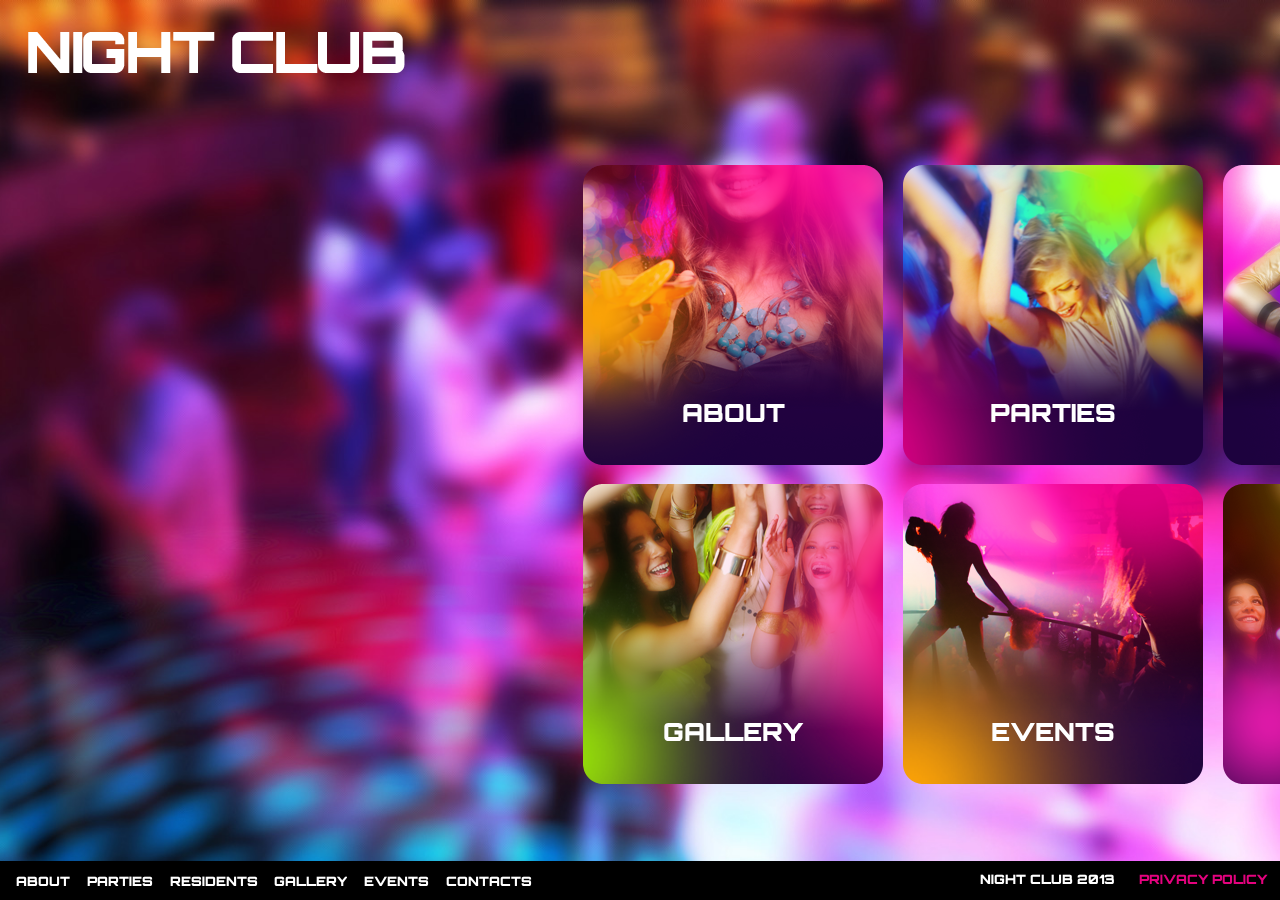
<file: site/index.html>
<!DOCTYPE HTML>
<html lang="en">
<head>
	<meta charset="UTF-8">
	<title></title>
    <link href='images/favicon.ico' type='image/x-icon' rel='icon'>
    <link href='images/favicon.ico' type='image/x-icon' rel='shortcut icon'>
    <link href='http://fonts.googleapis.com/css?family=Orbitron:900' rel='stylesheet'>
    <link href="css/style.css" rel="stylesheet">
    <script src="js/jquery-1.8.2.min.js"></script>    
    <script src="js/scripts.js"></script>
    <!--[if lt IE 9]>
  	<script src="js/html5.js"></script>
    <link rel="stylesheet" href="css/ie.css" media="all">
    <![endif]-->
	<!--[if lt IE 8]>
		<div style=' clear: both; text-align:center; position: relative;'>
			<a href="//windows.microsoft.com/en-US/internet-explorer/products/ie/home?ocid=ie6_countdown_bannercode"><img src="http://storage.ie6countdown.com/assets/100/images/banners/warning_bar_0000_us.jpg" border="0" height="42" width="820" alt="You are using an outdated browser. For a faster, safer browsing experience, upgrade for free today." /></a>
		</div>
	<![endif]-->
</head>
<body>
    <div id="bgStretch">
        <img src="images/bg.jpg" alt>
    </div>
    <div id="glob">
        <div class="spinner"></div>
        <!-- HEADER -->
        <header>
            <h1><a href="#!/page_home">night club</a></h1>
        </header>
        <!-- END HEADER -->
        <!-- CONTENT -->
        <section id="content">
            <a href="#!/page_home" class="closeBtn"><span></span><strong></strong></a>
            <ul>           
                <li id="page_home">
                    <div class="container_12">
                        <div class="grid_12 alpha omega">
                            <div class="splashMenu">
                                <ul id="splashMenu">
                                    <li><a href="#!/page_home"></a></li>
                                    <li class="with_ul"><a href="#!/page_about"><strong>About</strong></a><em><span></span></em>
                                          <ul class="submenu_1">
                                            <li class="with_ul"><a href="#!/page_more">Lorem ipsum</a>
                                            </li>                                
                                            <li><a href="#!/page_more">dolor sit </a></li>
                                            <li><a href="#!/page_more">amet conse</a></li>
                                            <li><a href="#!/page_more">ctetur</a></li>
                           				</ul>
                                    </li>
                                    <li><a href="#!/page_parties"><strong>Parties</strong></a><em></em></li>
                                    <li class="right"><a href="#!/page_residents"><strong>residents</strong></a><em></em></li>
                                    <li><a href="#!/page_gallery"><strong>gallery</strong></a><em></em></li>
                                    <li><a href="#!/page_events"><strong>events</strong></a><em></em></li>
                                    <li class="right"><a href="#!/page_mail"><strong>contacts</strong></a><em></em></li>
                            	</ul>
                       	    </div>
                        </div>
                    </div>
                </li>
                <li id="page_about">
                    <div class="container_12">
                        <div class="grid_4 alpha">
                            <div class="wrapper">
                                <div class="pad1">
                                    <h2>Welcome!</h2>
                                    <img src="images/page2_pic1.jpg" class="mar1" alt>
                                    <h3>Lorem ipsum dolor sit amet conse ctetur adipisicing elit, sed do eiusmod tempor incididunt ut labore et</h3>
                                    <p>ipsum dolor sit amet conse ctetur adipis- icing elit, sed do eiusmod tempor incid- idunt ut labore et dolore magna aliqua. Ut enim ad minim veniam, quis nostrud exerci- tation ullamco laboris nisi ut aliquip ex ea commodo consequat. Duis aute irure dolor in reprehenderit in voluptate velit esse cillum dolore eu fugiat nulla paria- tur. Excepteur sint</p>
                                    <p><a href="#!/page_more" class="readMore">more</a></p>
                                </div>
                            </div>
                        </div>
                        <div class="grid_4">
                            <div class="wrapper">
                                <div class="pad1">
                                    <h2>About</h2>
                                    <h3>Lorem ipsum dolor sit amet conse ctetur adipisicing elit, sed do eiusmod tempor incididunt ut labore et dolore magna aliqua. Ut enim ad minim veniam, quis nostrud exercitation ullamco laboris nisi ut aliquip ex ea commodo consequat. Duis aute irure dolor in reprehenderit in voluptate velit esse cillum dolore eu fugiat.</h3>
                                    <p>ipsum dolor sit amet conse ctetur adipis- icing elit, sed do eiusmod tempor incidid- unt ut labore et dolore magna aliqua. Ut enim ad minim veniam, quis nostrud exerci- tation ullamco laboris nisi ut aliquip ex ea commodo consequat. Duis aute irure dolor in reprehenderit in voluptate velit esse cillum dolore eu fugiat nulla paria- tur. Excepteur sint occaecat cupidatat non proident, sunt in culpa qui officia deserunt mollit anim id est laborum. Lorem ipsum dolor sit amet conse ctetur adipisicing elit, sed do eiusmod tempor incididunt ut labore et dolore magna aliqua. Ut enim ad minim veniam, quis nos- trud exercitation .</p>
                                    <p><a href="#!/page_more" class="readMore bg2">more</a></p>
                                </div>
                            </div>
                        </div>
                        <div class="grid_4 omega">
                            <div class="wrapper">
                                <div class="pad1">
                                    <h2>Parties</h2>
                                    <div class="outside">
                                        <div class="scroll">
                                            <div>
                                                <ul class="list1">
                                                    <li>
                                                        <p><strong>25.08<span class="color2"> - </span><a href="#" class="color2">dolor sit amet conse ctetur adipisicing elit Excepteur sin</a></strong></p>
                                                        <p>ipsum dolor sit amet conse ctetur adipisicing elit, sed do eiusmod tempor incididunt ut labore et dolore.</p>
                                                    </li>
                                                    <li>
                                                        <p><strong>25.08 <span class="color3"> - </span><a href="#" class="color3">Lorem ipsum dolor sit amet conse ctetur adipisicing elit</a></strong></p>
                                                        <p>ipsum dolor sit amet conse ctetur adipisicing elit, sed do eiusmod tempor incididunt ut labore et dolore.</p>
                                                    </li>
                                                    <li>
                                                        <p><strong>25.08 <span class="color4"> - </span><a href="#" class="color4">Excepteur sint occaecat cupid</a></strong></p>
                                                        <p>ipsum dolor sit amet conse ctetur adipisicing elit, sed do eiusmod tempor incididunt ut labore et dolore.</p>
                                                    </li>
                                                    <li>
                                                        <p><strong>25.08<span class="color5"> - </span><a href="#" class="color5">Lorem ipsum dolor sit amet</a></strong></p>
                                                        <p>ipsum dolor sit amet conse ctetur adipisicing elit, sed do eiusmod</p>
                                                    </li> 
                                                    <li>
                                                        <p><strong>25.08<span class="color2"> - </span><a href="#" class="color2">dolor sit amet conse ctetur adipisicing elit Excepteur sin</a></strong></p>
                                                        <p>ipsum dolor sit amet conse ctetur adipisicing elit, sed do eiusmod tempor incididunt ut labore et dolore.</p>
                                                    </li>
                                                    <li>
                                                        <p><strong>25.08 <span class="color3"> - </span><a href="#" class="color3">Lorem ipsum dolor sit amet conse ctetur adipisicing elit</a></strong></p>
                                                        <p>ipsum dolor sit amet conse ctetur adipisicing elit, sed do eiusmod tempor incididunt ut labore et dolore.</p>
                                                    </li>
                                                    <li>
                                                        <p><strong>25.08 <span class="color4"> - </span><a href="#" class="color4">Excepteur sint occaecat cupid</a></strong></p>
                                                        <p>ipsum dolor sit amet conse ctetur adipisicing elit, sed do eiusmod tempor incididunt ut labore et dolore.</p>
                                                    </li>
                                                    <li class="last">
                                                        <p><strong>25.08<span class="color5"> - </span><a href="#" class="color5">Lorem ipsum dolor sit amet</a></strong></p>
                                                        <p>ipsum dolor sit amet conse ctetur adipisicing elit, sed do eiusmod</p>
                                                    </li>                                       
                                                </ul>
                                            </div>
                                        </div>
                                        <div class="scroll-btns">
                            				<a href="#" data-type="scrollUp" class="btnup"></a>
                                            <a href="#" data-type="scrollDown" class="btndown"></a>
                            			</div>
                                    </div>
                                    <p><a href="#!/page_more" class="readMore bg2">more</a></p>
                                </div>
                            </div>
                        </div>
                    </div>
                </li>
                <li id="page_parties">
                    <div class="container_12">
                        <div class="grid_4 alpha">
                            <div class="wrapper">
                                <div class="pad1">
                                    <h2>Next week party</h2>
                                    <h3 class="pad2">Lorem ipsum dolor sit amet conse ctetur adipisicing elit, sed.</h3>
                                    <p>labore et dolore magna aliqua. Ut enim ad minim veniam, quis nostrud exercitation ullamco laboris nisi ut aliquip ex ea commodo consequat. Duis.</p>
                                    <img src="images/page3_pic1.jpg" class="mar2" alt>
                                    <h3 class="pad2">ipsum dolor sit amet conse ctetur adipis- icing elit, sed do eiusmod.</h3>
                                    <p>tempor incididunt ut labore et dolore magna aliqua. Ut enim ad minim veniam, quis nostrud exercitation. ullamco ser laboris nisi ut aliquip ex ea.</p>
                                    <p><a href="#!/page_more" class="readMore">more</a></p>
                                </div>
                            </div>
                        </div>
                        <div class="grid_8 omega">
                            <div class="wrapper">
                                <div class="pad1">
                                    <h2>Featured Parties</h2>
                                    <h3 class="pad2">Lorem ipsum dolor sit amet conse ctetur adipisicing elit, sed do eiusmod tempor incididunt ut labore et dolore magna aliqua. Ut enim ad minim veniam, quis nost.</h3>
                                    <p>ud exercitation ullamco laboris nisi ut aliquip ex ea commodo consequat. Duis aute irure dolor in reprehenderit in voluptate velit esse cillum dolore eu fugiat. Fusce euismod consequat ante. Lorem ipsum dolor sit amet, consectetuer adipiscing elit. Pellentesque sed dolor. Aliquam congue fermentum nisl. Mauris accumsan nulla.</p>
                                    <ul class="list2">
                                        <li>
                                            <img src="images/page3_pic2.jpg" alt>
                                            <p><strong>25.08<span class="color2"> - </span><a href="#" class="color2">dolor sit amet conse ctetur adipisicing.</a></strong></p>
                                            <p>ud exercitation ullamco laboris nisi ut aliquip ex ea commodo consequat. Duis aute irure dolor in reprehenderit in voluptate velit esse cill.</p>
                                            <p><a href="#!/page_more" class="readMore bg2">more</a></p>
                                        </li>
                                        <li>
                                            <img src="images/page3_pic3.jpg" alt>
                                            <p><strong>29.08<span class="color6"> - </span><a href="#" class="color6">Lorem ipsum dolor sit amet conse ctet.</a></strong></p>
                                            <p>ud exercitation ullamco laboris nisi ut aliquip ex ea commodo consequat. Duis aute irure dolor in reprehenderit in voluptate velit esse cill.</p>
                                            <p><a href="#!/page_more" class="readMore bg3">more</a></p>
                                        </li>
                                    </ul>
                                </div>
                            </div>
                        </div>
                    </div>
                </li>
                <li id="page_residents">
                    <div class="container_12">
                        <div class="grid_8 alpha">
                            <div class="wrapper">
                                <div class="pad1">
                                    <h2>our Residents</h2>
                                    <ul class="list3">
                                        <li>
                                            <a href="images/image_blank_black.jpg"><img src="images/page4_pic1.jpg" alt></a>
                                            <h3>Ivana Wong</h3>
                                            <p>re et dolore magna aliq.</p>
                                        </li>
                                        <li>
                                            <a href="images/image_blank_black.jpg"><img src="images/page4_pic2.jpg" alt></a>
                                            <h3>John Franklin </h3>
                                            <p>re et dolore magna aliq.</p>
                                        </li>
                                        <li class="right">
                                            <a href="images/image_blank_black.jpg"><img src="images/page4_pic3.jpg" alt></a>
                                            <h3>Laura Stegner</h3>
                                            <p>re et dolore magna aliq.</p>
                                        </li>
                                        <li>
                                            <a href="images/image_blank_black.jpg"><img src="images/page4_pic4.jpg" alt></a>
                                            <h3>Julie Herzigova</h3>
                                            <p>re et dolore magna aliq.</p>
                                        </li>
                                        <li>
                                            <a href="images/image_blank_black.jpg"><img src="images/page4_pic5.jpg" alt></a>
                                            <h3>Julia Berzkalna</h3>
                                            <p>re et dolore magna aliq.</p>
                                        </li>
                                    </ul>
                                </div>
                            </div>
                        </div>
                        <div class="grid_4 omega">
                            <div class="wrapper">
                                <div class="pad1">
                                    <h2>tickets info</h2>
                                    <h3 class="pad3">Lorem ipsum dolor sit amet conse ctetur adipisicing elit, sed do eiusmod tempor incididunt ut labore et dolore magna aliqua. Ut enim ad minim veniam, quis nostrud exercitation ullamco laboris nisi ut aliquip ex ea commodo consequat. Duis aute irure dolor in reprehenderit in voluptate velit esse cillum dolore eu fugiat.</h3>
                                    <p>ipsum dolor sit amet conse ctetur adipis- icing elit, sed do eiusmod tempor incidi- dunt ut labore et dolore magna aliqua. Ut enim ad minim veniam, quis nostrud exercitation ullamco laboris nisi ut aliquip ex ea commodo consequat. Duis aute irure dolor in reprehenderit in voluptate velit esse cillum dolore eu fugiat nulla pariatur. Excepteur sint occaecat cupidatat non proident, sunt in culpa qui officia deserunt mollit anim id est laborum. Lorem ipsum dolor sit amet conse ctetur adipisicing elit, sed do eius- mod tempor incididunt ut labore et dolore magna aliqua. Ut enim ad minim veniam, quis nostrud exercitation .</p>
                                    <p><a href="#!/page_more" class="readMore bg2">more</a></p>
                                </div>
                            </div>
                        </div>
                    </div>
                </li>
                <li id="page_gallery">
                    <div class="container_12">
                        <div class="grid_12 alpha">
                            <div class="wrapper">
                                <div class="pad1">
                                    <h2>our gallery</h2>
                                    <div class="outside outside2">
                                        <div class="scroll">
                                            <div>
                                                <ul class="list4">
                                                    <li>
                                                        <a href="images/image_blank_black.jpg"><img src="images/page5_pic1.jpg" alt></a>
                                                        <p><span>01.09.2013 - </span>re et dolore magna aliq sce euis mod consequat ante.  re et dolore magna aliq sce euismod con.</p>
                                                    </li>
                                                    <li>
                                                        <a href="images/image_blank_black.jpg"><img src="images/page5_pic2.jpg" alt></a>
                                                        <p><span>02.09.2013 - </span>re et dolore magna aliq sce euis mod consequat ante.  re et dolore magna aliq sce euismod con.</p>
                                                    </li>
                                                    <li class="right">
                                                        <a href="images/image_blank_black.jpg"><img src="images/page5_pic3.jpg" alt></a>
                                                        <p><span>03.09.2013 - </span>re et dolore magna aliq sce euis mod consequat ante.  re et dolore magna aliq sce euismod con.</p>
                                                    </li>
                                                    <li>
                                                        <a href="images/image_blank_black.jpg"><img src="images/page5_pic4.jpg" alt></a>
                                                        <p><span>01.09.2013 - </span>re et dolore magna aliq sce euis mod consequat ante.  re et dolore magna aliq sce euismod con.</p>
                                                    </li>
                                                    <li>
                                                        <a href="images/image_blank_black.jpg"><img src="images/page5_pic5.jpg" alt></a>
                                                        <p><span>02.09.2013 - </span>re et dolore magna aliq sce euis mod consequat ante.  re et dolore magna aliq sce euismod con.</p>
                                                    </li>
                                                    <li class="right">
                                                        <a href="images/image_blank_black.jpg"><img src="images/page5_pic6.jpg" alt></a>
                                                        <p><span>03.09.2013 - </span>re et dolore magna aliq sce euis mod consequat ante.  re et dolore magna aliq sce euismod con.</p>
                                                    </li>
                                                    <li class="bottom">
                                                        <a href="images/image_blank_black.jpg"><img src="images/page5_pic3.jpg" alt></a>
                                                        <p><span>01.09.2013 - </span>re et dolore magna aliq sce euis mod consequat ante.  re et dolore magna aliq sce euismod con.</p>
                                                    </li>
                                                    <li class="bottom">
                                                        <a href="images/image_blank_black.jpg"><img src="images/page5_pic4.jpg" alt></a>
                                                        <p><span>02.09.2013 - </span>re et dolore magna aliq sce euis mod consequat ante.  re et dolore magna aliq sce euismod con.</p>
                                                    </li>
                                                    <li class="bottom right">
                                                        <a href="images/image_blank_black.jpg"><img src="images/page5_pic1.jpg" alt></a>
                                                        <p><span>03.09.2013 - </span>re et dolore magna aliq sce euis mod consequat ante.  re et dolore magna aliq sce euismod con.</p>
                                                    </li>
                                                </ul>
                                        </div>
                                    </div>
                                    <div class="scroll-btns">
                        				<a href="#" data-type="scrollUp" class="btnup"></a>
                                        <a href="#" data-type="scrollDown" class="btndown"></a>
                        			</div>
                                </div>
                                </div>
                            </div>
                        </div>
                    </div>
                </li>
                <li id="page_events">
                    <div class="container_12">
                        <div class="grid_4 alpha">
                            <div class="wrapper">
                                <div class="pad1">
                                    <h2>hot events</h2>
                                    <div class="outside">
                                        <div class="scroll">
                                            <div>
                                                <ul class="list1">
                                                    <li>
                                                        <p><strong>25.08<span class="color2"> - </span><a href="#" class="color2">dolor sit amet conse ctetur adipisicing elit Excepteur sin</a></strong></p>
                                                        <p>ipsum dolor sit amet conse ctetur adipisicing elit, sed do eiusmod tempor incididunt ut labore et dolore.</p>
                                                    </li>
                                                    <li>
                                                        <p><strong>25.08<span class="color3"> - </span><a href="#" class="color3">Lorem ipsum dolor sit amet conse ctetur adipisicing elit</a></strong></p>
                                                        <p>ipsum dolor sit amet conse ctetur adipisicing elit, sed do eiusmod tempor incididunt ut labore et dolore.</p>
                                                    </li>
                                                    <li>
                                                        <p><strong>25.08<span class="color4"> - </span><a href="#" class="color4">Excepteur sint occaecat cupid</a></strong></p>
                                                        <p>ipsum dolor sit amet conse ctetur adipisicing elit, sed do eiusmod tempor incididunt ut labore et dolore.</p>
                                                    </li>
                                                    <li>
                                                        <p><strong>25.08<span class="color5"> - </span><a href="#" class="color5">Lorem ipsum dolor sit amet</a></strong></p>
                                                        <p>ipsum dolor sit amet conse ctetur adipisicing elit, sed do eiusmod</p>
                                                    </li> 
                                                    <li>
                                                        <p><strong>25.08<span class="color2"> - </span><a href="#" class="color2">dolor sit amet conse ctetur adipisicing elit Excepteur sin</a></strong></p>
                                                        <p>ipsum dolor sit amet conse ctetur adipisicing elit, sed do eiusmod tempor incididunt ut labore et dolore.</p>
                                                    </li>
                                                    <li>
                                                        <p><strong>25.08<span class="color3"> - </span><a href="#" class="color3">Lorem ipsum dolor sit amet conse ctetur adipisicing elit</a></strong></p>
                                                        <p>ipsum dolor sit amet conse ctetur adipisicing elit, sed do eiusmod tempor incididunt ut labore et dolore.</p>
                                                    </li>
                                                    <li>
                                                        <p><strong>25.08<span class="color4"> - </span><a href="#" class="color4">Excepteur sint occaecat cupid</a></strong></p>
                                                        <p>ipsum dolor sit amet conse ctetur adipisicing elit, sed do eiusmod tempor incididunt ut labore et dolore.</p>
                                                    </li>
                                                    <li class="last">
                                                        <p><strong>25.08<span class="color5"> - </span><a href="#" class="color5">Lorem ipsum dolor sit amet</a></strong></p>
                                                        <p>ipsum dolor sit amet conse ctetur adipisicing elit, sed do eiusmod</p>
                                                    </li>                                       
                                                </ul>
                                            </div>
                                        </div>
                                        <div class="scroll-btns">
                            				<a href="#" data-type="scrollUp" class="btnup"></a>
                                            <a href="#" data-type="scrollDown" class="btndown"></a>
                            			</div>
                                    </div>
                                    <p><a href="#!/page_more" class="readMore bg2">more</a></p>
                                </div>
                            </div>
                        </div>
                        <div class="grid_8 omega">
                            <div class="wrapper">
                                <div class="pad1">
                                    <h2>recent events</h2>
                                    <ul class="list2 type2">
                                        <li>
                                            <img src="images/page6_pic1.jpg" alt>
                                            <p><strong>25.08<span class="color2"> - </span><a href="#" class="color2">dolor sit amet conse ctetur adipisicing.</a></strong></p>
                                            <p>ud exercitation ullamco laboris nisi ut aliquip ex ea commodo consequat. Duis aute irure dolor in reprehenderit in voluptate velit esse cill.</p>
                                            <p><a href="#!/page_more" class="readMore bg2">more</a></p>
                                        </li>
                                        <li>
                                            <img src="images/page6_pic2.jpg" alt>
                                            <p><strong>26.08<span class="color3"> - </span><a href="#" class="color3">dolor sit amet conse ctetur adipisicing.</a></strong></p>
                                            <p>ud exercitation ullamco laboris nisi ut aliquip ex ea commodo consequat. Duis aute irure dolor in reprehenderit in voluptate velit esse cill.</p>
                                            <p><a href="#!/page_more" class="readMore bg3">more</a></p>
                                        </li>
                                        <li>
                                            <img src="images/page6_pic3.jpg" alt>
                                            <p><strong>27.08<span class="color4"> - </span><a href="#" class="color4">dolor sit amet conse ctetur adipisicing.</a></strong></p>
                                            <p>ud exercitation ullamco laboris nisi ut aliquip ex ea commodo consequat. Duis aute irure dolor in reprehenderit in voluptate velit esse cill.</p>
                                            <p><a href="#!/page_more" class="readMore">more</a></p>
                                        </li>
                                    </ul>
                                </div>
                            </div>
                        </div>
                    </div>
                </li>
                <li id="page_mail">
                    <div class="container_12">
                        <div class="grid_4 alpha">
                            <div class="wrapper">
                                <div class="pad1">
                                    <h2>Contact Info</h2>
                                    <figure class="google_map"></figure>
                                    <h3>8901 Marmora Road,<br>Glasgow, D04 89GR.</h3>
                                    <p class="pad5"><span class="width1">Freephone:</span>+1 800 559 6580<br><span class="width1">Telephone:</span>+1 800 603 6035<br><span class="width1">FAX:</span>+1 800 889 9898<br>E-mail: <a href="#" class="color7 und">mail@demolink.org</a></p>
                                </div>
                            </div>
                        </div>
                        <div class="grid_8 omega">
                            <div class="wrapper">
                                <div class="pad1">
                                    <h2>Get in Touch</h2>
                                    <form id="form1">
                                      <div class="success"> Contact form submitted! <strong>We will be in touch soon.</strong>
                                      </div>
                                      <fieldset>
                                    		<label class="name">
                                    		  <input type="text" value="Name:">
                                    		  <span class="error">*This is not a valid name.</span> <span class="empty">*This field is required.</span> </label><br>
                                            <label class="email">
                                    		  <input type="email" value="E-mail:">
                                    		  <span class="error">*This is not a valid email address.</span> <span class="empty">*This field is required.</span> </label><br>
                                            <label class="phone">
                                              <input type="tel" value="Phone:">
                                    		  <span class="error">*This is not a valid phone number.</span> <span class="empty">*This field is required.</span> </label><br>
                                    		<label class="message">
                                    		  <textarea>MESSAGE:</textarea>
                                    		  <span class="error">*The message is too short.</span> <span class="empty">*This field is required.</span> </label>
                                    	<br class="clear">
                                    	<div class="btns"><p><a href="#" class="readMore bg3" data-type="reset">Clear</a><a href="#" class="readMore bg3" data-type="submit">submit</a></p></div>
                                      </fieldset>
                                    </form>
                                </div>
                            </div>
                        </div>
                    </div>  
                </li>
                <li id="page_privacy">
                    <div class="container_12">
                        <div class="grid_12 alpha">
                            <div class="wrapper">
                                <div class="pad1">
                                    <h2>privacy policy</h2>
                                    <div class="outside outside2">
                                        <div class="scroll">
                                            <div>
                                                <h3 class="nopad">Fusce euismod consequat ante. Lorem ipsum dolor sit amet, consectetuer adipiscing elit. Pellentesque sed dolor. Aliquam congue fermentum.</h3>
                                                <p class="pad4">re et dolore magna aliq sce euis mod consequat ante.  re et dolore magna aliq sce euismod con. Fusce euismod consequat ante. Lorem ipsum dolor sit amet, consectetuer adipiscing elit. Pellentesque sed dolor. Aliquam congue fermentum nisl. Mauris accumsan nulla. sequat ante Lorem ipsum dolor sit amet, consectetuer adipiscing elit. Pellentesque sed dolor. Aliquam congue fermentum nisl. Mauris accumsan nul Fusce euismod consequat ante. Lorem ipsum dolor sit amet, consectetuer adipiscing elit. Pellentesque sed dolor. </p>
                                                <h3 class="nopad">smod consequat ante. Lorem ipsum dolor sit amet, consectetuer adipiscing elit. Pellentesque sed dolor. Aliquam congue fermentum port.</h3>
                                                <p class="pad4">re et dolore magna aliq sce euis mod consequat ante.  re et dolore magna aliq sce euismod con. Fusce euismod consequat ante. Lorem ipsum dolor sit amet, consectetuer adipiscing elit. Pellentesque sed dolor. Aliquam congue fermentum nisl. Mauris accumsan nulla. sequat ante Lorem ipsum dolor sit amet, consectetuer adipiscing elit. Pellentesque sed dolor. Aliquam congue fermentum nisl. Mauris.</p>
                                                <h3 class="nopad">Fusce euismod consequat ante. Lorem ipsum dolor sit amet, consectetuer adipiscing elit. Pellentesque sed dolor. Aliquam congue fermentum.</h3>
                                                <p class="pad4">re et dolore magna aliq sce euis mod consequat ante.  re et dolore magna aliq sce euismod con. Fusce euismod consequat ante. Lorem ipsum dolor sit amet, consectetuer adipiscing elit. Pellentesque sed dolor. Aliquam congue fermentum nisl. Mauris accumsan nulla. sequat ante Lorem ipsum dolor sit amet, consectetuer adipiscing elit. Pellentesque sed dolor. Aliquam congue fermentum nisl. </p>
                                                <h3 class="nopad">smod consequat ante. Lorem ipsum dolor sit amet, consectetuer adipiscing elit. Pellentesque sed dolor. Aliquam congue fermentum port.</h3>
                                                <p class="pad4">re et dolore magna aliq sce euis mod consequat ante.  re et dolore magna aliq sce euismod con. Fusce euismod consequat ante. Lorem ipsum dolor sit amet, consectetuer adipiscing elit. Pellentesque sed dolor. Aliquam congue fermentum nisl. Mauris accumsan nulla. sequat ante Lorem ipsum dolor sit amet, consectetuer adipiscing elit. Pellentesque sed dolor. Aliquam congue fermentum nisl. Mauris accumsan nul Fusce euismod consequat ante. Lorem ipsum dolor sit amet, consectetuer adipiscing elit. Pellentesque sed dolor. </p>
                                                <h3 class="nopad">Fusce euismod consequat ante. Lorem ipsum dolor sit amet, consectetuer adipiscing elit. Pellentesque sed dolor. Aliquam congue fermentum.</h3>
                                                <p class="pad4">re et dolore magna aliq sce euis mod consequat ante.  re et dolore magna aliq sce euismod con. Fusce euismod consequat ante. Lorem ipsum dolor sit amet, consectetuer adipiscing elit. Pellentesque sed dolor. Aliquam congue fermentum nisl. Mauris accumsan nulla. sequat ante Lorem ipsum dolor sit amet, consectetuer adipiscing elit. Pellentesque sed dolor. Aliquam congue fermentum nisl. Mauris acc.</p>
                                                <p><a href="#" class="color7 und">privacy@demolink.org</a></p>
                                                <h3 class="nopad">Fusce euismod consequat ante. Lorem ipsum dolor sit amet, consectetuer adipiscing elit. Pellentesque sed dolor. Aliquam congue fermentum.</h3>
                                                <p class="pad4">re et dolore magna aliq sce euis mod consequat ante.  re et dolore magna aliq sce euismod con. Fusce euismod consequat ante. Lorem ipsum dolor sit amet, consectetuer adipiscing elit. Pellentesque sed dolor. Aliquam congue fermentum nisl. Mauris accumsan nulla. sequat ante Lorem ipsum dolor sit amet, consectetuer adipiscing elit. Pellentesque sed dolor. Aliquam congue fermentum nisl. Mauris accumsan nul Fusce euismod consequat ante. Lorem ipsum dolor sit amet, consectetuer adipiscing elit. Pellentesque sed dolor. </p>
                                                <h3 class="nopad">smod consequat ante. Lorem ipsum dolor sit amet, consectetuer adipiscing elit. Pellentesque sed dolor. Aliquam congue fermentum port.</h3>
                                                <p class="pad4">re et dolore magna aliq sce euis mod consequat ante.  re et dolore magna aliq sce euismod con. Fusce euismod consequat ante. Lorem ipsum dolor sit amet, consectetuer adipiscing elit. Pellentesque sed dolor. Aliquam congue fermentum nisl. Mauris accumsan nulla. sequat ante Lorem ipsum dolor sit amet, consectetuer adipiscing elit. Pellentesque sed dolor. Aliquam congue fermentum nisl. Mauris.</p>
                                            </div>
                                        </div>
                                        <div class="scroll-btns">
                            				<a href="#" data-type="scrollUp" class="btnup"></a>
                                            <a href="#" data-type="scrollDown" class="btndown"></a>
                            			</div>
                                    </div>
                                </div>
                            </div>
                        </div>
                    </div>
                </li>
                <li id="page_more">
                    <div class="container_12">
                        <div class="grid_12 alpha">
                            <div class="wrapper">
                                <div class="pad1">
                                    <h2>lorem ipsum</h2>
                                    <div class="outside outside2">
                                        <div class="scroll">
                                            <div>
                                                <h3 class="nopad">Fusce euismod consequat ante. Lorem ipsum dolor sit amet, consectetuer adipiscing elit. Pellentesque sed dolor. Aliquam congue fermentum.</h3>
                                                <p class="pad4">re et dolore magna aliq sce euis mod consequat ante.  re et dolore magna aliq sce euismod con. Fusce euismod consequat ante. Lorem ipsum dolor sit amet, consectetuer adipiscing elit. Pellentesque sed dolor. Aliquam congue fermentum nisl. Mauris accumsan nulla. sequat ante Lorem ipsum dolor sit amet, consectetuer adipiscing elit. Pellentesque sed dolor. Aliquam congue fermentum nisl. Mauris accumsan nul Fusce euismod consequat ante. Lorem ipsum dolor sit amet, consectetuer adipiscing elit. Pellentesque sed dolor. </p>
                                                <h3 class="nopad">smod consequat ante. Lorem ipsum dolor sit amet, consectetuer adipiscing elit. Pellentesque sed dolor. Aliquam congue fermentum port.</h3>
                                                <p class="pad4">re et dolore magna aliq sce euis mod consequat ante.  re et dolore magna aliq sce euismod con. Fusce euismod consequat ante. Lorem ipsum dolor sit amet, consectetuer adipiscing elit. Pellentesque sed dolor. Aliquam congue fermentum nisl. Mauris accumsan nulla. sequat ante Lorem ipsum dolor sit amet, consectetuer adipiscing elit. Pellentesque sed dolor. Aliquam congue fermentum nisl. Mauris.</p>
                                                <h3 class="nopad">Fusce euismod consequat ante. Lorem ipsum dolor sit amet, consectetuer adipiscing elit. Pellentesque sed dolor. Aliquam congue fermentum.</h3>
                                                <p class="pad4">re et dolore magna aliq sce euis mod consequat ante.  re et dolore magna aliq sce euismod con. Fusce euismod consequat ante. Lorem ipsum dolor sit amet, consectetuer adipiscing elit. Pellentesque sed dolor. Aliquam congue fermentum nisl. Mauris accumsan nulla. sequat ante Lorem ipsum dolor sit amet, consectetuer adipiscing elit. Pellentesque sed dolor. Aliquam congue fermentum nisl. </p>
                                                <h3 class="nopad">smod consequat ante. Lorem ipsum dolor sit amet, consectetuer adipiscing elit. Pellentesque sed dolor. Aliquam congue fermentum port.</h3>
                                                <p class="pad4">re et dolore magna aliq sce euis mod consequat ante.  re et dolore magna aliq sce euismod con. Fusce euismod consequat ante. Lorem ipsum dolor sit amet, consectetuer adipiscing elit. Pellentesque sed dolor. Aliquam congue fermentum nisl. Mauris accumsan nulla. sequat ante Lorem ipsum dolor sit amet, consectetuer adipiscing elit. Pellentesque sed dolor. Aliquam congue fermentum nisl. Mauris accumsan nul Fusce euismod consequat ante. Lorem ipsum dolor sit amet, consectetuer adipiscing elit. Pellentesque sed dolor. </p>
                                                <h3 class="nopad">Fusce euismod consequat ante. Lorem ipsum dolor sit amet, consectetuer adipiscing elit. Pellentesque sed dolor. Aliquam congue fermentum.</h3>
                                                <p class="pad4">re et dolore magna aliq sce euis mod consequat ante.  re et dolore magna aliq sce euismod con. Fusce euismod consequat ante. Lorem ipsum dolor sit amet, consectetuer adipiscing elit. Pellentesque sed dolor. Aliquam congue fermentum nisl. Mauris accumsan nulla. sequat ante Lorem ipsum dolor sit amet, consectetuer adipiscing elit. Pellentesque sed dolor. Aliquam congue fermentum nisl. Mauris acc. Fusce euismod consequat ante. Lorem ipsum dolor sit amet, consectetuer adipiscing elit. Pellentesque sed dolor. Aliquam congue fermentum. Mauris accumsan nulla. sequat ante Lorem ipsum dolor sit amet, consectetuer adipiscing elit. Pellentesque sed dolor.</p>
                                                <h3 class="nopad">Fusce euismod consequat ante. Lorem ipsum dolor sit amet, consectetuer adipiscing elit. Pellentesque sed dolor. Aliquam congue fermentum.</h3>
                                                <p class="pad4">re et dolore magna aliq sce euis mod consequat ante.  re et dolore magna aliq sce euismod con. Fusce euismod consequat ante. Lorem ipsum dolor sit amet, consectetuer adipiscing elit. Pellentesque sed dolor. Aliquam congue fermentum nisl. Mauris accumsan nulla. sequat ante Lorem ipsum dolor sit amet, consectetuer adipiscing elit. Pellentesque sed dolor. Aliquam congue fermentum nisl. Mauris accumsan nul Fusce euismod consequat ante. Lorem ipsum dolor sit amet, consectetuer adipiscing elit. Pellentesque sed dolor. </p>
                                                <h3 class="nopad">smod consequat ante. Lorem ipsum dolor sit amet, consectetuer adipiscing elit. Pellentesque sed dolor. Aliquam congue fermentum port.</h3>
                                                <p class="pad4">re et dolore magna aliq sce euis mod consequat ante.  re et dolore magna aliq sce euismod con. Fusce euismod consequat ante. Lorem ipsum dolor sit amet, consectetuer adipiscing elit. Pellentesque sed dolor. Aliquam congue fermentum nisl. Mauris accumsan nulla. sequat ante Lorem ipsum dolor sit amet, consectetuer adipiscing elit. Pellentesque sed dolor. Aliquam congue fermentum nisl. Mauris.</p>
                                            </div>
                                        </div>
                                        <div class="scroll-btns">
                            				<a href="#" data-type="scrollUp" class="btnup"></a>
                                            <a href="#" data-type="scrollDown" class="btndown"></a>
                            			</div>
                                    </div>
                                </div>
                            </div>
                        </div>
                    </div>
                </li>
            </ul>   
        </section>
        <!-- END CONTENT -->
        <!-- FOOTER -->
        <footer>
            <!-- MENU -->
            <nav class="menu">
                <ul id="menu">
                    <li><a href="#!/page_home"></a></li>
                    <li class="with_ul"><a href="#!/page_about"><span>About</span><span>About</span></a>
                          <ul class="submenu_1">
                            <li class="with_ul ddMenu"><a href="#!/page_more">Lorem ipsum</a>
                                <ul class="submenu_2">
                                    <li><a href="#!/page_more">Lorem ipsum</a></li>                                
                                    <li><a href="#!/page_more">dolor sit </a></li>               				    
                                    <li><a href="#!/page_more">ctetur</a></li>
                   				</ul>
                            </li>                                
                            <li><a href="#!/page_more">dolor sit</a></li>               				    
                            <li><a href="#!/page_more">amet conse</a></li>               				    
                            <li><a href="#!/page_more">ctetur</a></li>
           				</ul>
                    </li>
                    <li><a href="#!/page_parties"><span>Parties</span><span>Parties</span></a></li>
                    <li><a href="#!/page_residents"><span>residents</span><span>residents</span></a></li>
                    <li><a href="#!/page_gallery"><span>gallery</span><span>gallery</span></a></li>
                    <li><a href="#!/page_events"><span>events</span><span>events</span></a></li>
                    <li><a href="#!/page_mail"><span>contacts</span><span>contacts</span></a></li>
            	</ul>
       	    </nav>
            <!-- END MENU -->    
            <p>Night club 2013<span></span><a href="#!/page_privacy">Privacy Policy</a></p>
            <!-- {%FOOTER_LINK} -->           
        </footer>
        <!-- END FOOTER -->
    </div>
    <!-- Coded by Smart -->
</body>
</html>
</file>
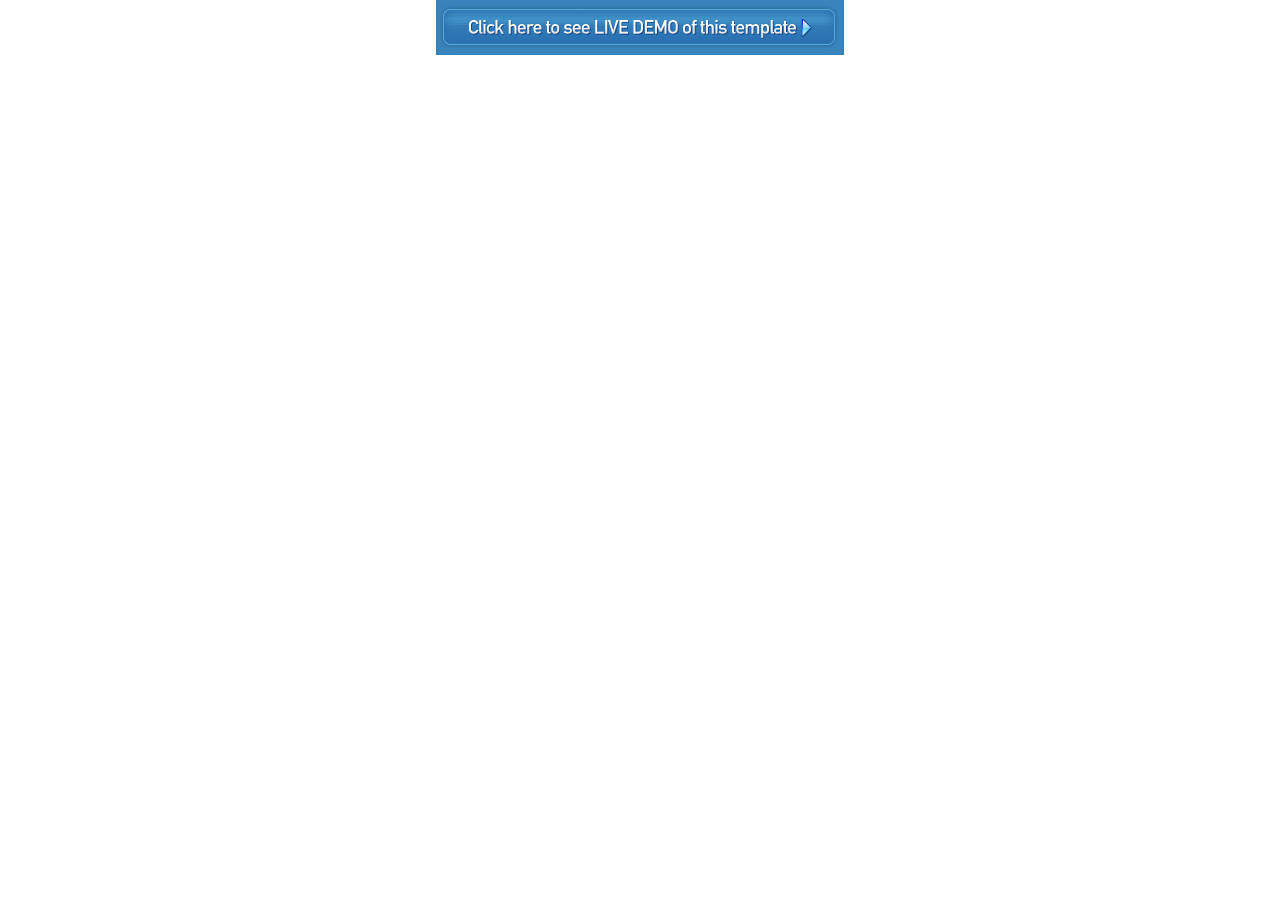
<file: screenshots/41925-wt.html>
<body style="margin:0;padding:0;"><table border=0  cellpadding="0" cellspacing="0" align="center">
<tr><td><a href="http://livedemo00.template-help.com/wt_41925/index.html" target="_blank"><img src="41925-banner.jpg" border=0></a></td></tr>
</table></body>
</file>
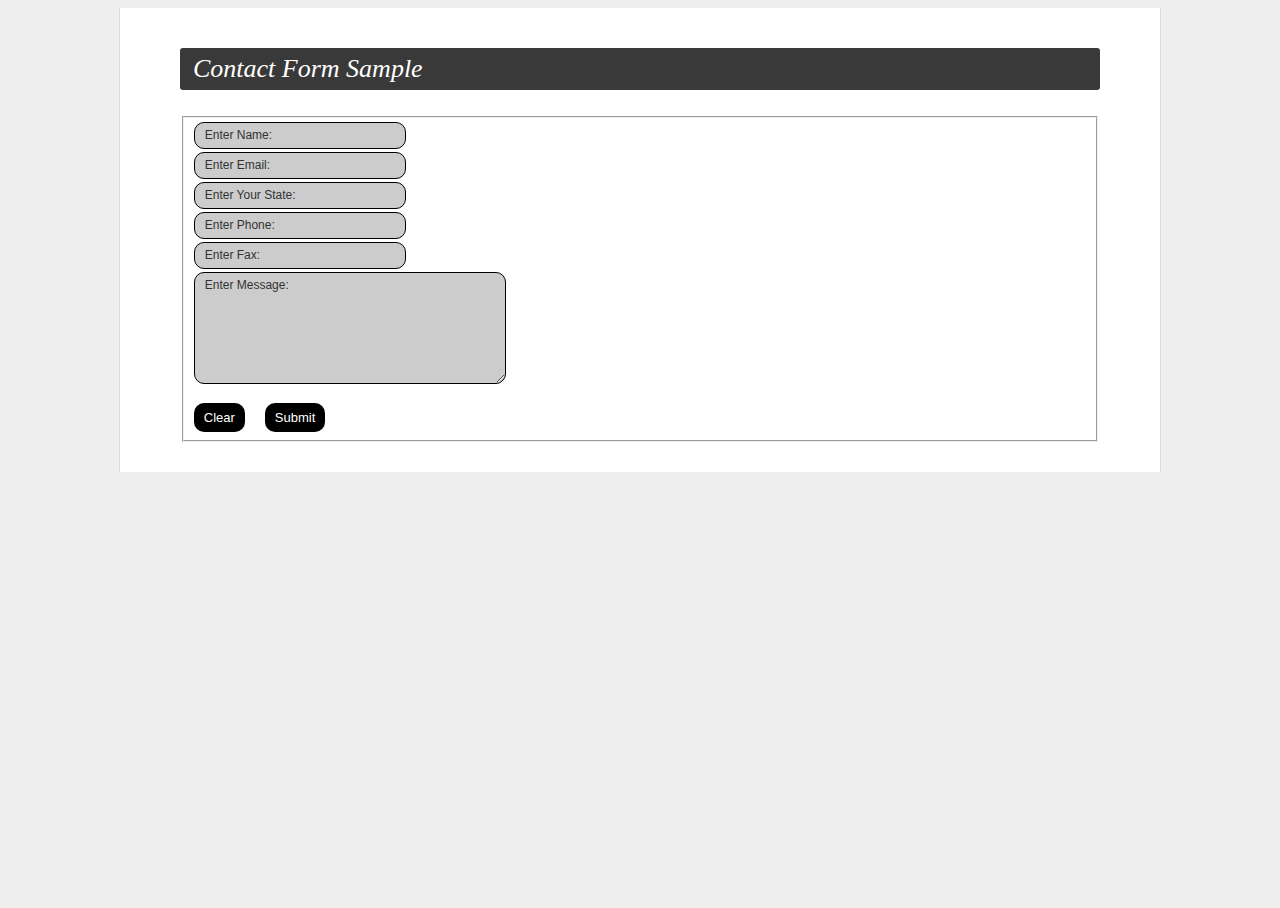
<file: documentation/demos/Contact Form demo.html>
<!DOCTYPE html>
<html lang="en">
<head>
<title>Contact Form sample</title>
<meta charset="utf-8">
<script type="text/javascript" src="../js/jquery-1.7.min.js" ></script>
<script type="text/javascript" src="js/forms.js"></script>
<link rel="stylesheet" href="css/style.css" type="text/css" media="all">
<link rel="stylesheet" href="css/fonts.css" type="text/css" media="all">

<script type="text/javascript">
  	jQuery(document).ready(function(){
		
				jQuery('#form1').forms({
				ownerEmail:'#'
				})
	 	}); 
</script>
</head>
<body>
<div id="main">
<div class="inside">
<h2>Contact Form Sample</h2>
          <div class="inner">
		  	<div class="list-pad">
				<form id="form1">
				  <div class="success"> Contact form submitted!<br>
					<strong>We will be in touch soon.</strong> </div>
				  <fieldset>
					<label class="name">
					  <input type="text" value="Enter Name:">
					  <span class="error">*This is not a valid name.</span> <span class="empty">*This field is required.</span> </label><br>
					<label class="email">
					  <input type="email" value="Enter Email:">
					  <span class="error">*This is not a valid email address.</span> <span class="empty">*This field is required.</span> </label><br>
					<label class="state notRequired">
					  <input type="text" value="Enter Your State:">
					  <span class="error">*This is not a valid state name.</span> <span class="empty">*This field is required.</span> </label><br>
					<label class="phone">
					  <input type="tel" value="Enter Phone:">
					  <span class="error">*This is not a valid phone number.</span> <span class="empty">*This field is required.</span> </label><br>
					<label class="fax">
					  <input type="tel" value="Enter Fax:">
					  <span class="error">*This is not a valid fax number.</span> <span class="empty">*This field is required.</span> </label><br>
					<label class="message">
					  <textarea>Enter Message:</textarea>
					  <span class="error">*The message is too short.</span> <span class="empty">*This field is required.</span> </label><br>
					<br class="clear">
					<div class="btns"><a href="#" class="button" data-type="reset">Clear</a><a href="#" class="button" data-type="submit">Submit</a></div>
				  </fieldset>
				</form>
			</div>	
          </div>
</div>
</div>
</body>
</html>
</file>
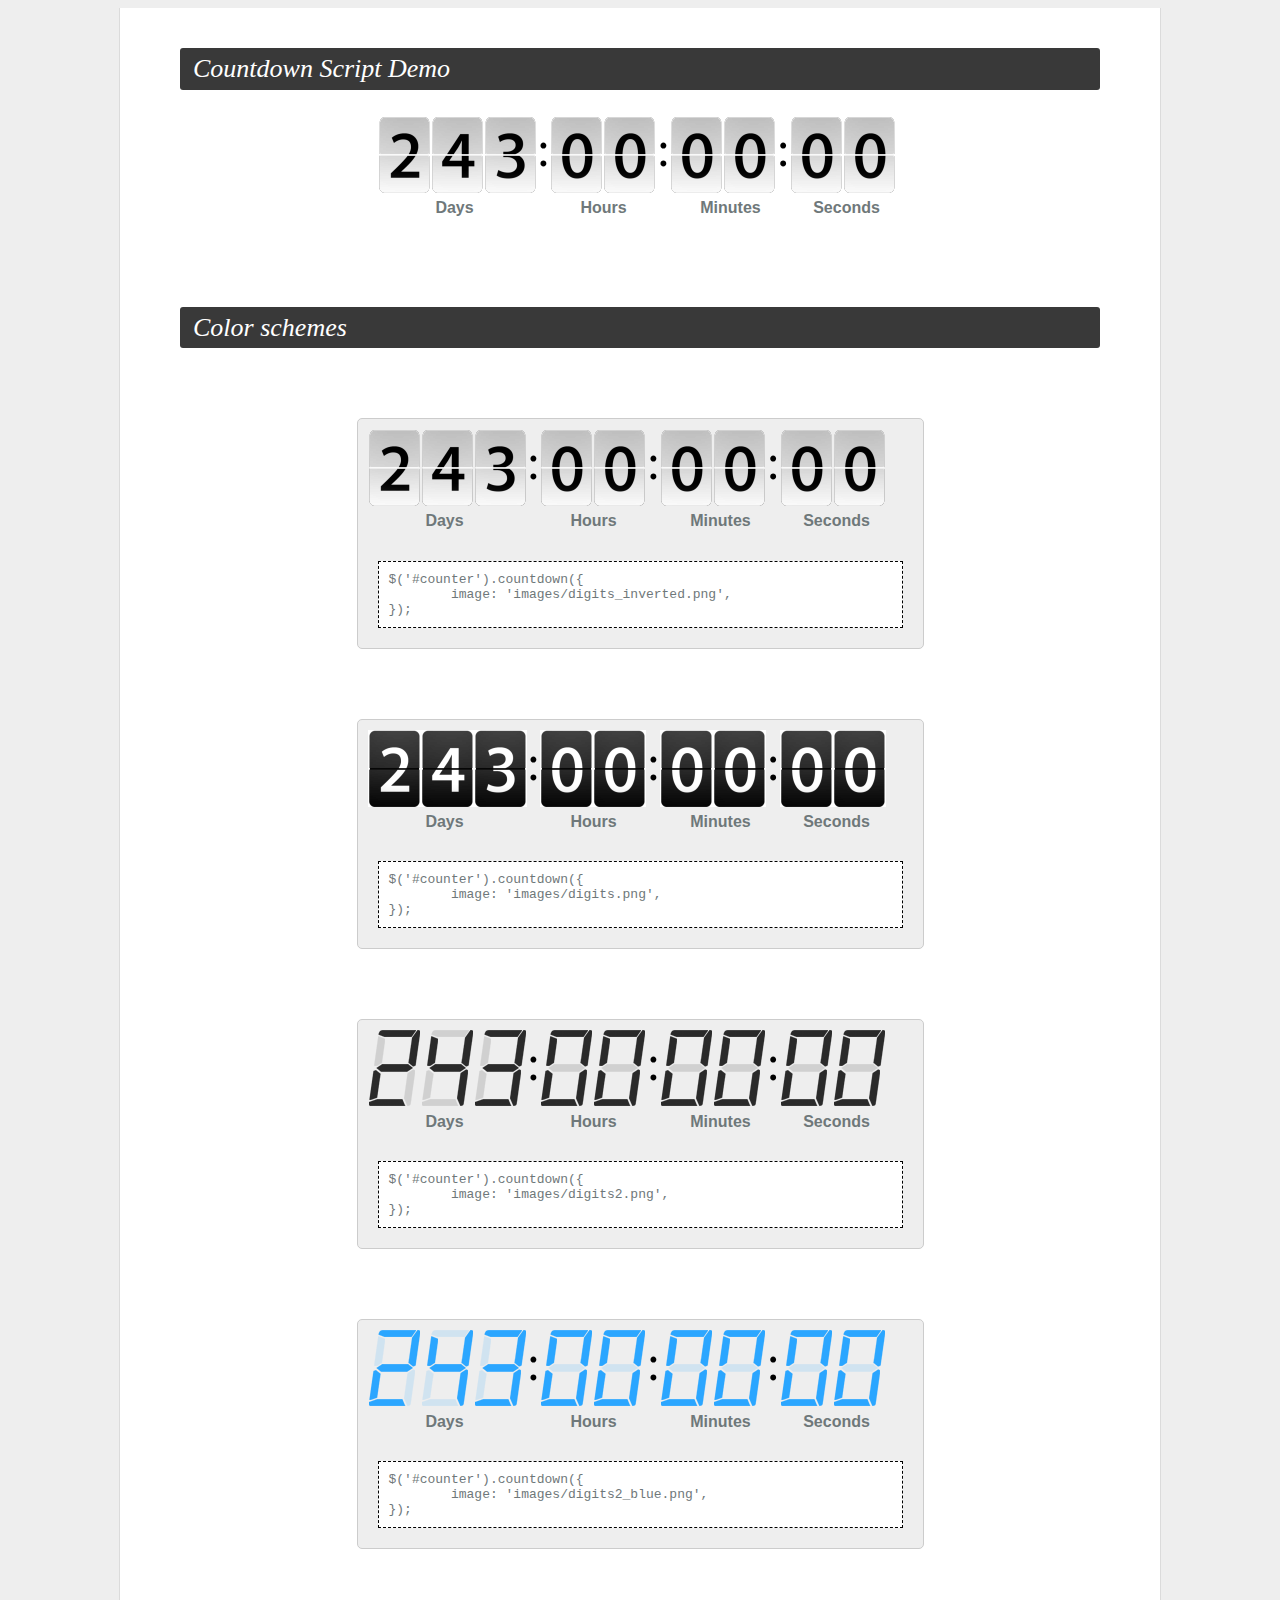
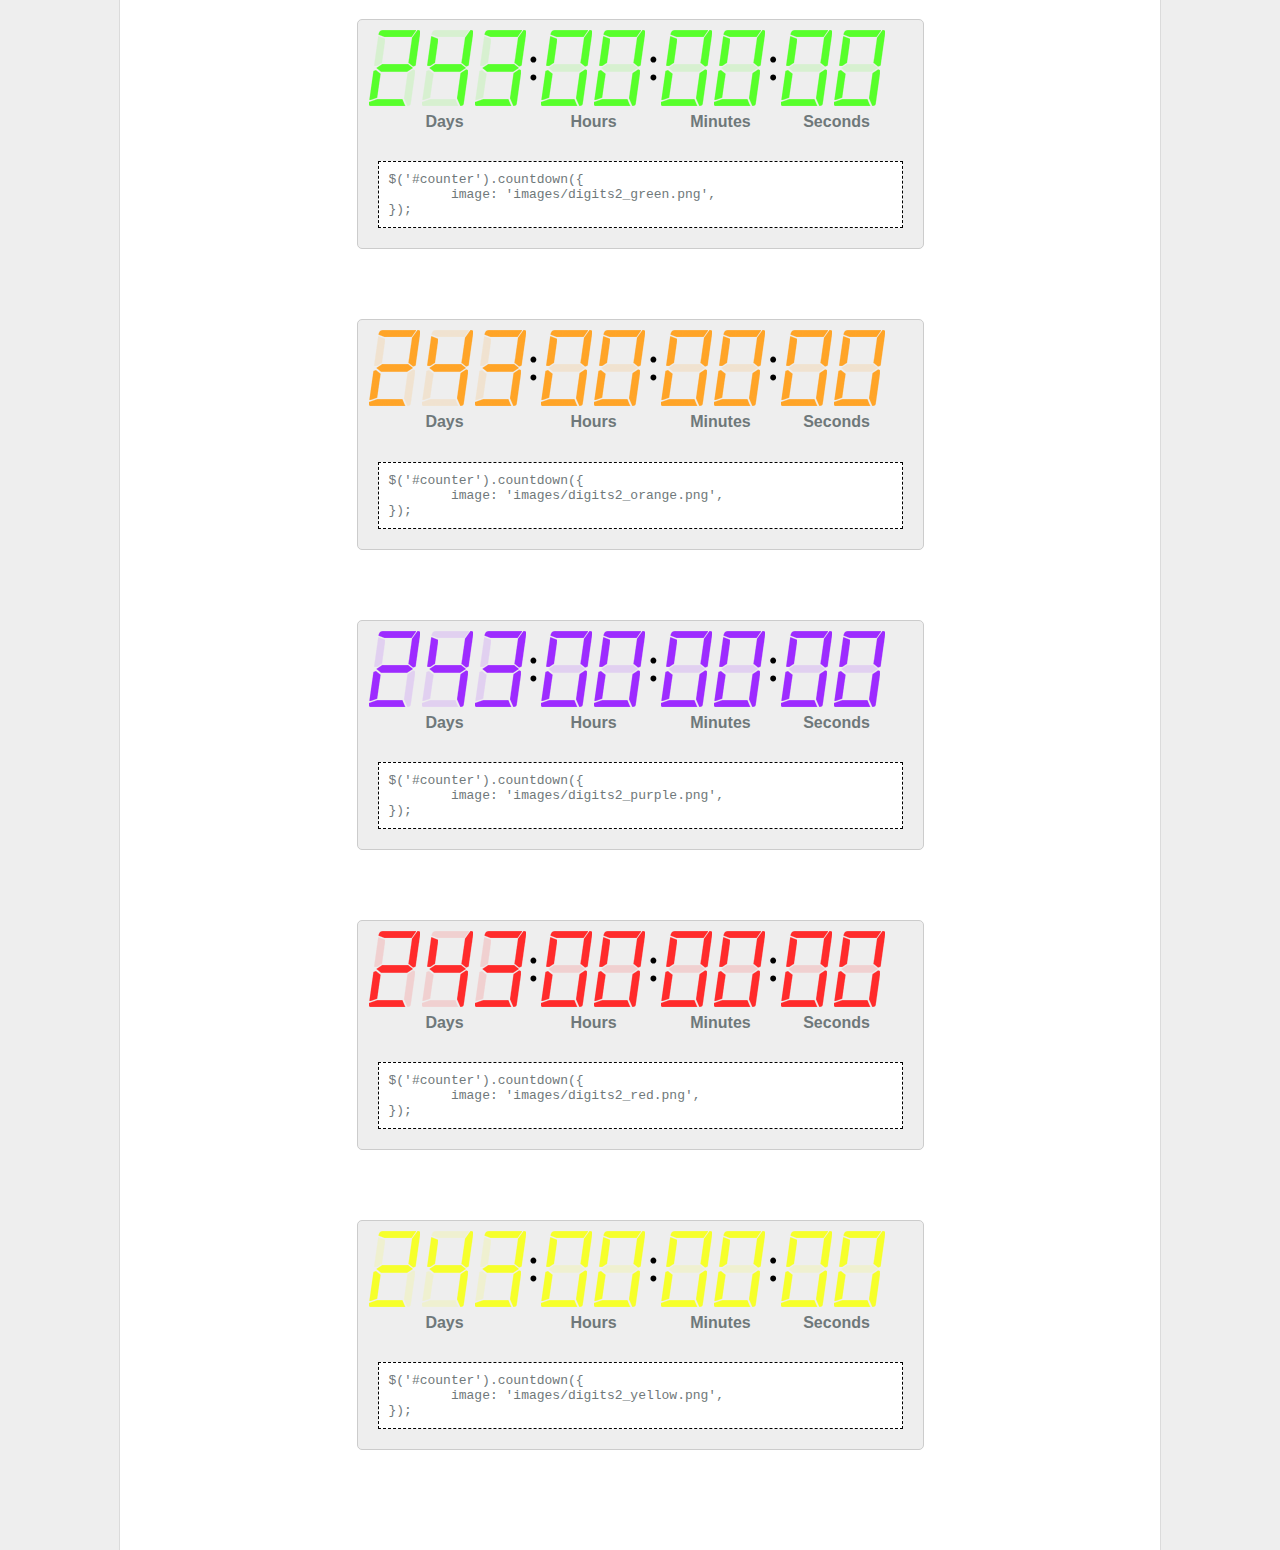
<file: documentation/demos/Countdown demo.html>
<!DOCTYPE html>
<html lang="en"><head>
<title>Countdown Script Demo</title>
<meta charset="utf-8">
<script type="text/javascript" src="../js/jquery-1.7.min.js" ></script>
<script type="text/javascript" src="js/jquery.countdown.min.js"></script>
<link rel="stylesheet" href="css/style.css" type="text/css" media="all">
<link rel="stylesheet" href="css/fonts.css" type="text/css" media="all">
<link rel="stylesheet" href="css/countdown/demo.css" type="text/css" media="all">

</head>
<body>
<div id="main">
<div class="inside">
<h2>Countdown Script Demo</h2>
          <div class="inner">
		  	<div class="counter_pos1">
							<div id="counter"></div>
							<div class="counter_desc">
								<div class="days">Days</div>
								<div class="hours">Hours</div>
								<div class="minutes">Minutes</div>
								<div class="seconds">Seconds</div>
							</div>	
						</div>
          </div>
          
          <h2 class="pad1">Color schemes</h2>
          <div class="counter_pos">
							<div id="counter9"></div>
							<div class="counter_desc">
								<div class="days">Days</div>
								<div class="hours">Hours</div>
								<div class="minutes">Minutes</div>
								<div class="seconds">Seconds</div>
							</div>	
							<div class="code pad">
							<pre><code>$('#counter').countdown({
	image: 'images/digits_inverted.png',
});						</code></pre>
						</div>	
						</div>
                        <div class="counter_pos">
							<div id="counter1"></div>
							<div class="counter_desc">
								<div class="days">Days</div>
								<div class="hours">Hours</div>
								<div class="minutes">Minutes</div>
								<div class="seconds">Seconds</div>
							</div>
							<div class="code pad">
							<pre><code>$('#counter').countdown({
	image: 'images/digits.png',
});						</code></pre>
						</div>	
						</div>						
						<div class="counter_pos">
							<div id="counter2"></div>
							<div class="counter_desc">
								<div class="days">Days</div>
								<div class="hours">Hours</div>
								<div class="minutes">Minutes</div>
								<div class="seconds">Seconds</div>
							</div>	
							<div class="code pad">
							<pre><code>$('#counter').countdown({
	image: 'images/digits2.png',
});						</code></pre>
						</div>	
						</div>
						<div class="counter_pos">
							<div id="counter3"></div>
							<div class="counter_desc">
								<div class="days">Days</div>
								<div class="hours">Hours</div>
								<div class="minutes">Minutes</div>
								<div class="seconds">Seconds</div>
							</div>	
							<div class="code pad">
							<pre><code>$('#counter').countdown({
	image: 'images/digits2_blue.png',
});						</code></pre>
						</div>	
						</div>
						<div class="counter_pos">
							<div id="counter4"></div>
							<div class="counter_desc">
								<div class="days">Days</div>
								<div class="hours">Hours</div>
								<div class="minutes">Minutes</div>
								<div class="seconds">Seconds</div>
							</div>	
							<div class="code pad">
							<pre><code>$('#counter').countdown({
	image: 'images/digits2_green.png',
});						</code></pre>
						</div>	
						</div>
						<div class="counter_pos">
							<div id="counter5"></div>
							<div class="counter_desc">
								<div class="days">Days</div>
								<div class="hours">Hours</div>
								<div class="minutes">Minutes</div>
								<div class="seconds">Seconds</div>
							</div>	
							<div class="code pad">
							<pre><code>$('#counter').countdown({
	image: 'images/digits2_orange.png',
});						</code></pre>
						</div>	
						</div>
						<div class="counter_pos">
							<div id="counter6"></div>
							<div class="counter_desc">
								<div class="days">Days</div>
								<div class="hours">Hours</div>
								<div class="minutes">Minutes</div>
								<div class="seconds">Seconds</div>
							</div>	
							<div class="code pad">
							<pre><code>$('#counter').countdown({
	image: 'images/digits2_purple.png',
});						</code></pre>
						</div>	
						</div>
						<div class="counter_pos">
							<div id="counter7"></div>
							<div class="counter_desc">
								<div class="days">Days</div>
								<div class="hours">Hours</div>
								<div class="minutes">Minutes</div>
								<div class="seconds">Seconds</div>
							</div>	
							<div class="code pad">
							<pre><code>$('#counter').countdown({
	image: 'images/digits2_red.png',
});						</code></pre>
						</div>	
						</div>
						<div class="counter_pos">
							<div id="counter8"></div>
							<div class="counter_desc">
								<div class="days">Days</div>
								<div class="hours">Hours</div>
								<div class="minutes">Minutes</div>
								<div class="seconds">Seconds</div>
							</div>	
							<div class="code pad">
							<pre><code>$('#counter').countdown({
	image: 'images/digits2_yellow.png',
});						</code></pre>
						</div>	
						</div>						
</div>
</div>
</body>
</html>
</file>
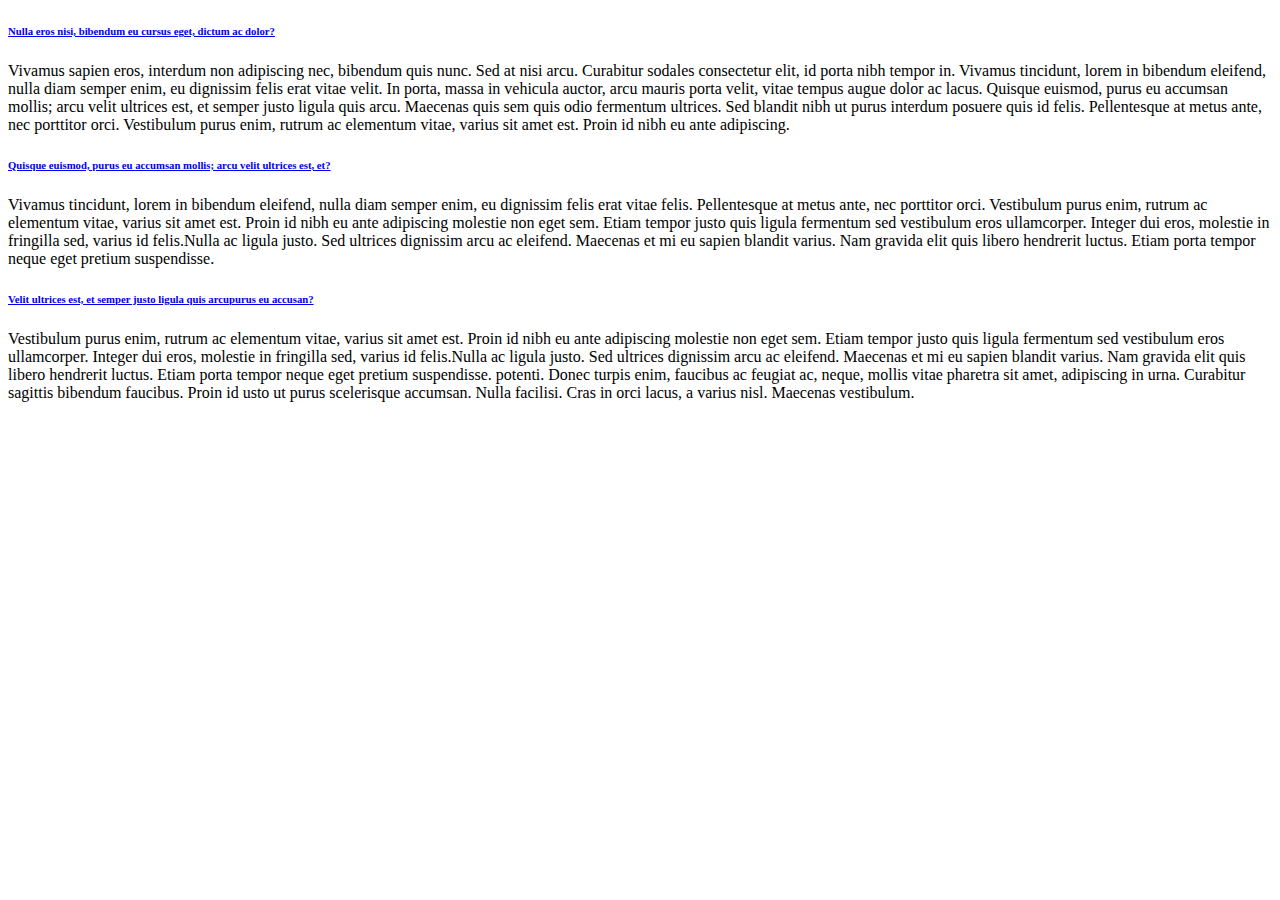
<file: documentation/demos/demo1.html>
<!DOCTYPE html>
<html lang="en">
<head>
	<title>demo1</title>

</head>
<body>
	<h6 class="p0-1"><a href="#">Nulla eros nisi, bibendum eu cursus eget, dictum ac dolor?</a></h6>
									<p>Vivamus sapien eros, interdum non adipiscing nec, bibendum quis nunc. Sed at nisi arcu. Curabitur sodales consectetur elit, id porta nibh tempor in. Vivamus tincidunt, lorem in bibendum eleifend, nulla diam semper enim, eu dignissim felis erat vitae velit. In porta, massa in vehicula auctor, arcu mauris porta velit, vitae tempus augue dolor ac lacus. Quisque euismod, purus eu accumsan mollis; arcu velit ultrices est, et semper justo ligula quis arcu. Maecenas quis sem quis odio fermentum ultrices. Sed blandit nibh ut purus interdum posuere quis id felis. Pellentesque at metus ante, nec porttitor orci. Vestibulum purus enim, rutrum ac elementum vitae, varius sit amet est. Proin id nibh eu ante adipiscing.</p>
									<h6 class="p0-1"><a href="#">Quisque euismod, purus eu accumsan mollis; arcu velit ultrices est, et?</a></h6>
									<p>Vivamus tincidunt, lorem in bibendum eleifend, nulla diam semper enim, eu dignissim felis erat vitae felis. Pellentesque at metus ante, nec porttitor orci. Vestibulum purus enim, rutrum ac elementum vitae, varius sit amet est. Proin id nibh eu ante adipiscing molestie non eget sem. Etiam tempor justo quis ligula fermentum sed vestibulum eros ullamcorper. Integer dui eros, molestie in fringilla sed, varius id felis.Nulla ac ligula justo. Sed ultrices dignissim arcu ac eleifend. Maecenas et mi eu sapien blandit varius. Nam gravida elit quis libero hendrerit luctus. Etiam porta tempor neque eget pretium suspendisse. </p>
									<h6 class="p0-1"><a href="#">Velit ultrices est, et semper justo ligula quis arcupurus eu accusan?</a></h6>
									Vestibulum purus enim, rutrum ac elementum vitae, varius sit amet est. Proin id nibh eu ante adipiscing molestie non eget sem. Etiam tempor justo quis ligula fermentum sed vestibulum eros ullamcorper. Integer dui eros, molestie in fringilla sed, varius id felis.Nulla ac ligula justo. Sed ultrices dignissim arcu ac eleifend. Maecenas et mi eu sapien blandit varius. Nam gravida elit quis libero hendrerit luctus. Etiam porta tempor neque eget pretium suspendisse. potenti. Donec turpis enim, faucibus ac feugiat ac, neque, mollis vitae pharetra sit amet, adipiscing in urna. Curabitur sagittis bibendum faucibus. Proin id usto ut purus scelerisque accumsan. Nulla facilisi. Cras in orci lacus, a varius nisl. Maecenas vestibulum.
</body>
</html>
</file>
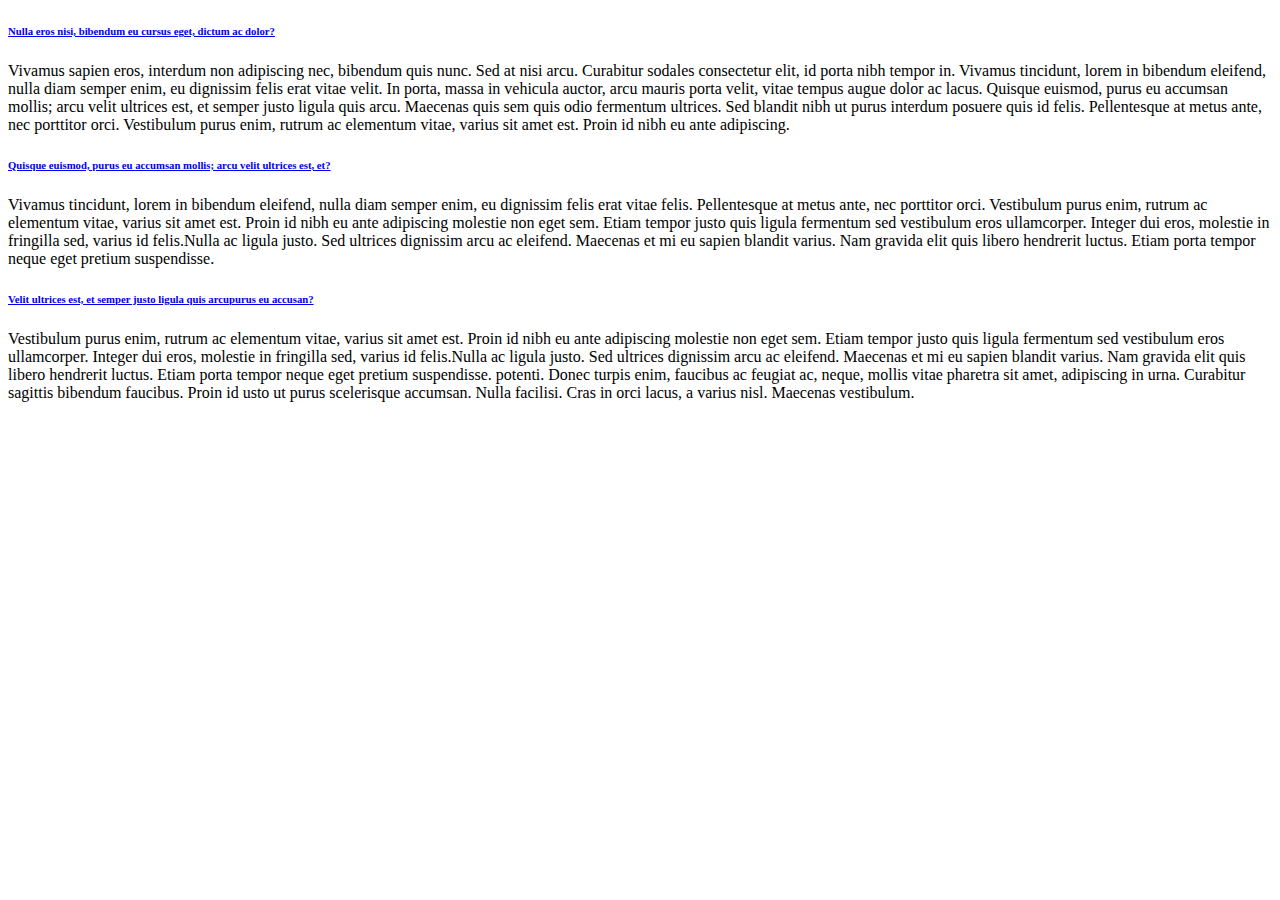
<file: documentation/demos/demo2.html>
<!DOCTYPE html>
<html lang="en">
<head>
	<title>demo2</title>

</head>
<body>
	<h6 class="p0-1"><a href="#">Nulla eros nisi, bibendum eu cursus eget, dictum ac dolor?</a></h6>
									<p>Vivamus sapien eros, interdum non adipiscing nec, bibendum quis nunc. Sed at nisi arcu. Curabitur sodales consectetur elit, id porta nibh tempor in. Vivamus tincidunt, lorem in bibendum eleifend, nulla diam semper enim, eu dignissim felis erat vitae velit. In porta, massa in vehicula auctor, arcu mauris porta velit, vitae tempus augue dolor ac lacus. Quisque euismod, purus eu accumsan mollis; arcu velit ultrices est, et semper justo ligula quis arcu. Maecenas quis sem quis odio fermentum ultrices. Sed blandit nibh ut purus interdum posuere quis id felis. Pellentesque at metus ante, nec porttitor orci. Vestibulum purus enim, rutrum ac elementum vitae, varius sit amet est. Proin id nibh eu ante adipiscing.</p>
									<h6 class="p0-1"><a href="#">Quisque euismod, purus eu accumsan mollis; arcu velit ultrices est, et?</a></h6>
									<p>Vivamus tincidunt, lorem in bibendum eleifend, nulla diam semper enim, eu dignissim felis erat vitae felis. Pellentesque at metus ante, nec porttitor orci. Vestibulum purus enim, rutrum ac elementum vitae, varius sit amet est. Proin id nibh eu ante adipiscing molestie non eget sem. Etiam tempor justo quis ligula fermentum sed vestibulum eros ullamcorper. Integer dui eros, molestie in fringilla sed, varius id felis.Nulla ac ligula justo. Sed ultrices dignissim arcu ac eleifend. Maecenas et mi eu sapien blandit varius. Nam gravida elit quis libero hendrerit luctus. Etiam porta tempor neque eget pretium suspendisse. </p>
									<h6 class="p0-1"><a href="#">Velit ultrices est, et semper justo ligula quis arcupurus eu accusan?</a></h6>
									Vestibulum purus enim, rutrum ac elementum vitae, varius sit amet est. Proin id nibh eu ante adipiscing molestie non eget sem. Etiam tempor justo quis ligula fermentum sed vestibulum eros ullamcorper. Integer dui eros, molestie in fringilla sed, varius id felis.Nulla ac ligula justo. Sed ultrices dignissim arcu ac eleifend. Maecenas et mi eu sapien blandit varius. Nam gravida elit quis libero hendrerit luctus. Etiam porta tempor neque eget pretium suspendisse. potenti. Donec turpis enim, faucibus ac feugiat ac, neque, mollis vitae pharetra sit amet, adipiscing in urna. Curabitur sagittis bibendum faucibus. Proin id usto ut purus scelerisque accumsan. Nulla facilisi. Cras in orci lacus, a varius nisl. Maecenas vestibulum.
</body>
</html>
</file>
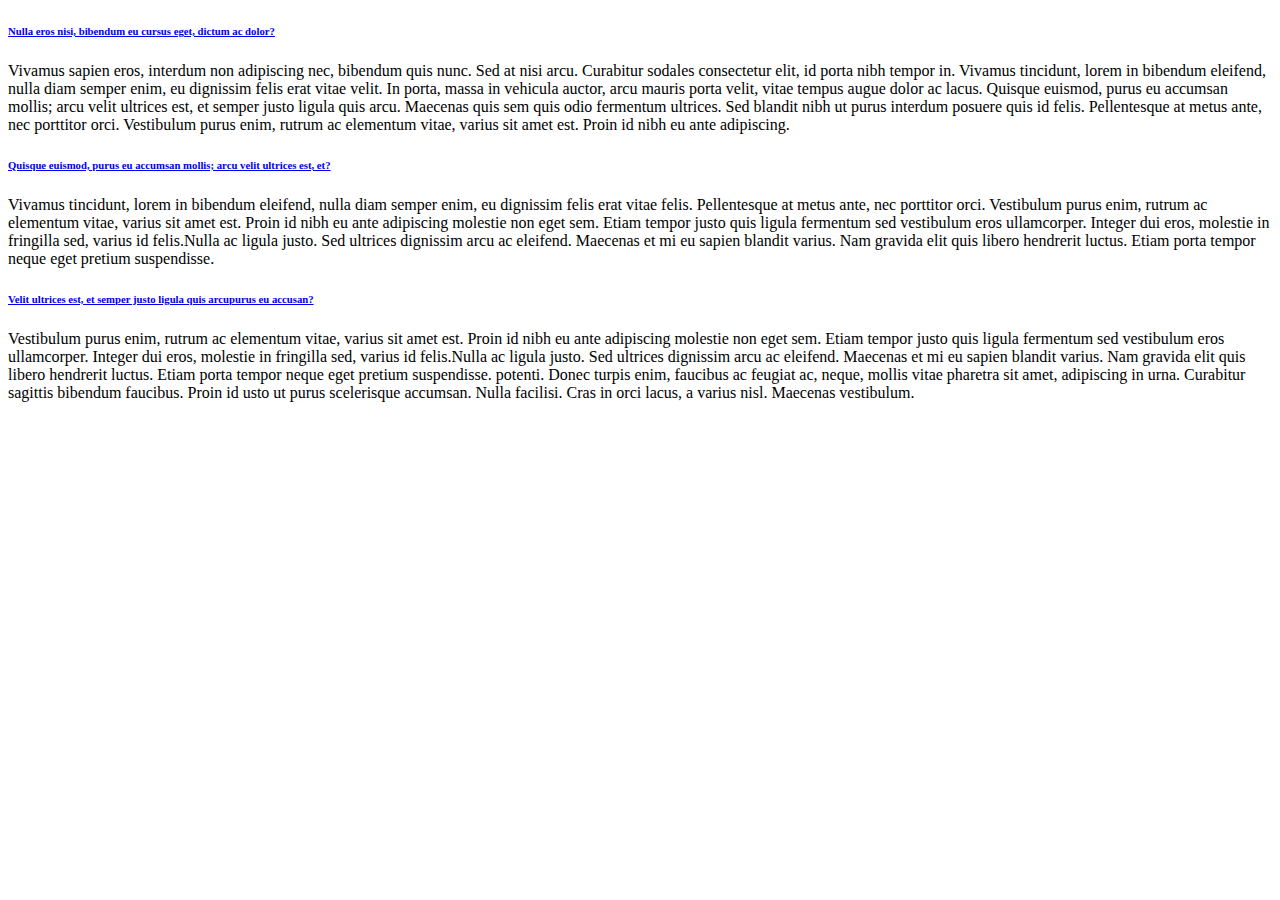
<file: documentation/demos/demo3.html>
<!DOCTYPE html>
<html lang="en">
<head>
	<title>demo3</title>

</head>
<body>
	<h6 class="p0-1"><a href="#">Nulla eros nisi, bibendum eu cursus eget, dictum ac dolor?</a></h6>
									<p>Vivamus sapien eros, interdum non adipiscing nec, bibendum quis nunc. Sed at nisi arcu. Curabitur sodales consectetur elit, id porta nibh tempor in. Vivamus tincidunt, lorem in bibendum eleifend, nulla diam semper enim, eu dignissim felis erat vitae velit. In porta, massa in vehicula auctor, arcu mauris porta velit, vitae tempus augue dolor ac lacus. Quisque euismod, purus eu accumsan mollis; arcu velit ultrices est, et semper justo ligula quis arcu. Maecenas quis sem quis odio fermentum ultrices. Sed blandit nibh ut purus interdum posuere quis id felis. Pellentesque at metus ante, nec porttitor orci. Vestibulum purus enim, rutrum ac elementum vitae, varius sit amet est. Proin id nibh eu ante adipiscing.</p>
									<h6 class="p0-1"><a href="#">Quisque euismod, purus eu accumsan mollis; arcu velit ultrices est, et?</a></h6>
									<p>Vivamus tincidunt, lorem in bibendum eleifend, nulla diam semper enim, eu dignissim felis erat vitae felis. Pellentesque at metus ante, nec porttitor orci. Vestibulum purus enim, rutrum ac elementum vitae, varius sit amet est. Proin id nibh eu ante adipiscing molestie non eget sem. Etiam tempor justo quis ligula fermentum sed vestibulum eros ullamcorper. Integer dui eros, molestie in fringilla sed, varius id felis.Nulla ac ligula justo. Sed ultrices dignissim arcu ac eleifend. Maecenas et mi eu sapien blandit varius. Nam gravida elit quis libero hendrerit luctus. Etiam porta tempor neque eget pretium suspendisse. </p>
									<h6 class="p0-1"><a href="#">Velit ultrices est, et semper justo ligula quis arcupurus eu accusan?</a></h6>
									Vestibulum purus enim, rutrum ac elementum vitae, varius sit amet est. Proin id nibh eu ante adipiscing molestie non eget sem. Etiam tempor justo quis ligula fermentum sed vestibulum eros ullamcorper. Integer dui eros, molestie in fringilla sed, varius id felis.Nulla ac ligula justo. Sed ultrices dignissim arcu ac eleifend. Maecenas et mi eu sapien blandit varius. Nam gravida elit quis libero hendrerit luctus. Etiam porta tempor neque eget pretium suspendisse. potenti. Donec turpis enim, faucibus ac feugiat ac, neque, mollis vitae pharetra sit amet, adipiscing in urna. Curabitur sagittis bibendum faucibus. Proin id usto ut purus scelerisque accumsan. Nulla facilisi. Cras in orci lacus, a varius nisl. Maecenas vestibulum.
</body>
</html>
</file>
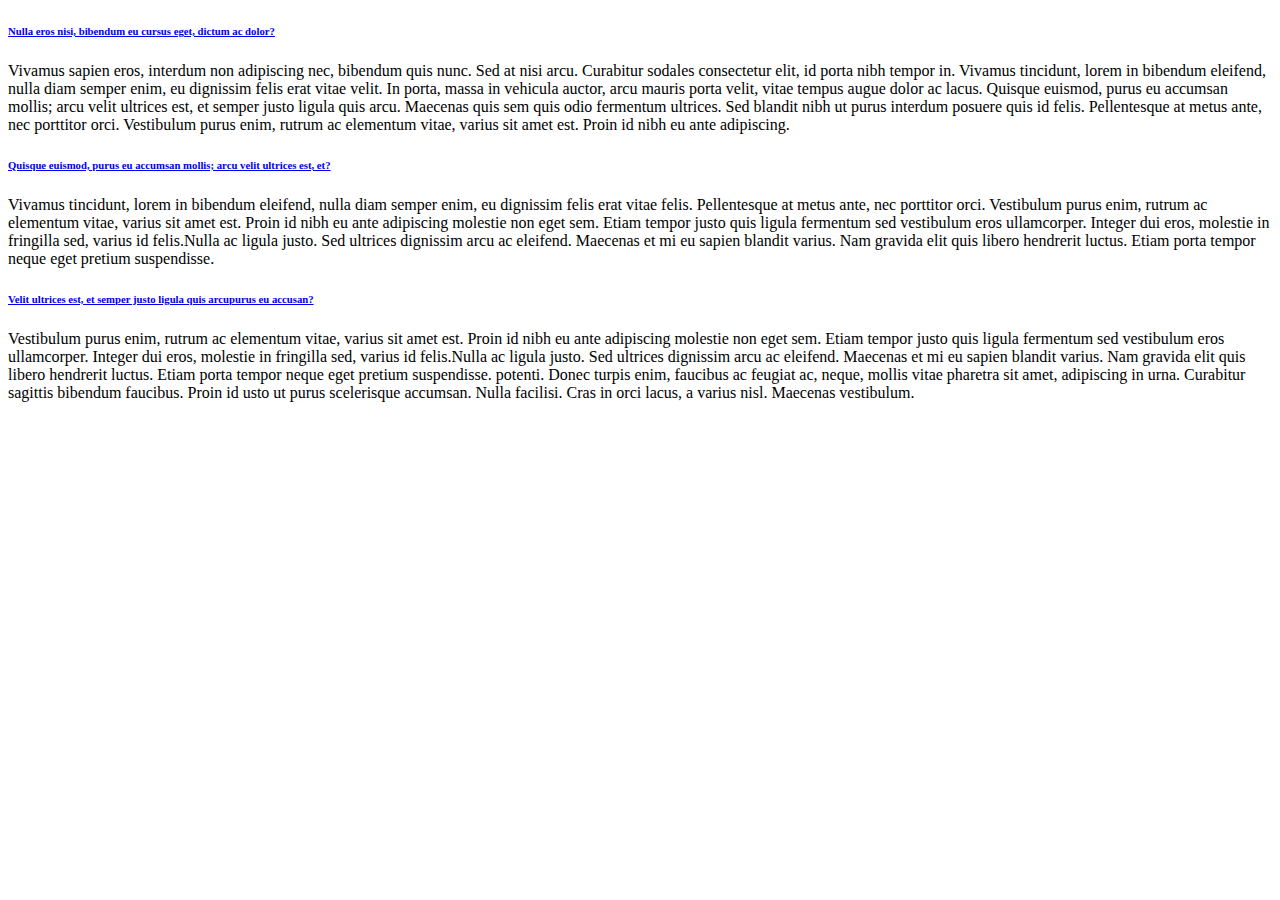
<file: documentation/demos/demo4.html>
<!DOCTYPE html>
<html lang="en">
<head>
	<title>demo4</title>

</head>
<body>
	<h6 class="p0-1"><a href="#">Nulla eros nisi, bibendum eu cursus eget, dictum ac dolor?</a></h6>
									<p>Vivamus sapien eros, interdum non adipiscing nec, bibendum quis nunc. Sed at nisi arcu. Curabitur sodales consectetur elit, id porta nibh tempor in. Vivamus tincidunt, lorem in bibendum eleifend, nulla diam semper enim, eu dignissim felis erat vitae velit. In porta, massa in vehicula auctor, arcu mauris porta velit, vitae tempus augue dolor ac lacus. Quisque euismod, purus eu accumsan mollis; arcu velit ultrices est, et semper justo ligula quis arcu. Maecenas quis sem quis odio fermentum ultrices. Sed blandit nibh ut purus interdum posuere quis id felis. Pellentesque at metus ante, nec porttitor orci. Vestibulum purus enim, rutrum ac elementum vitae, varius sit amet est. Proin id nibh eu ante adipiscing.</p>
									<h6 class="p0-1"><a href="#">Quisque euismod, purus eu accumsan mollis; arcu velit ultrices est, et?</a></h6>
									<p>Vivamus tincidunt, lorem in bibendum eleifend, nulla diam semper enim, eu dignissim felis erat vitae felis. Pellentesque at metus ante, nec porttitor orci. Vestibulum purus enim, rutrum ac elementum vitae, varius sit amet est. Proin id nibh eu ante adipiscing molestie non eget sem. Etiam tempor justo quis ligula fermentum sed vestibulum eros ullamcorper. Integer dui eros, molestie in fringilla sed, varius id felis.Nulla ac ligula justo. Sed ultrices dignissim arcu ac eleifend. Maecenas et mi eu sapien blandit varius. Nam gravida elit quis libero hendrerit luctus. Etiam porta tempor neque eget pretium suspendisse. </p>
									<h6 class="p0-1"><a href="#">Velit ultrices est, et semper justo ligula quis arcupurus eu accusan?</a></h6>
									Vestibulum purus enim, rutrum ac elementum vitae, varius sit amet est. Proin id nibh eu ante adipiscing molestie non eget sem. Etiam tempor justo quis ligula fermentum sed vestibulum eros ullamcorper. Integer dui eros, molestie in fringilla sed, varius id felis.Nulla ac ligula justo. Sed ultrices dignissim arcu ac eleifend. Maecenas et mi eu sapien blandit varius. Nam gravida elit quis libero hendrerit luctus. Etiam porta tempor neque eget pretium suspendisse. potenti. Donec turpis enim, faucibus ac feugiat ac, neque, mollis vitae pharetra sit amet, adipiscing in urna. Curabitur sagittis bibendum faucibus. Proin id usto ut purus scelerisque accumsan. Nulla facilisi. Cras in orci lacus, a varius nisl. Maecenas vestibulum.
</body>
</html>
</file>
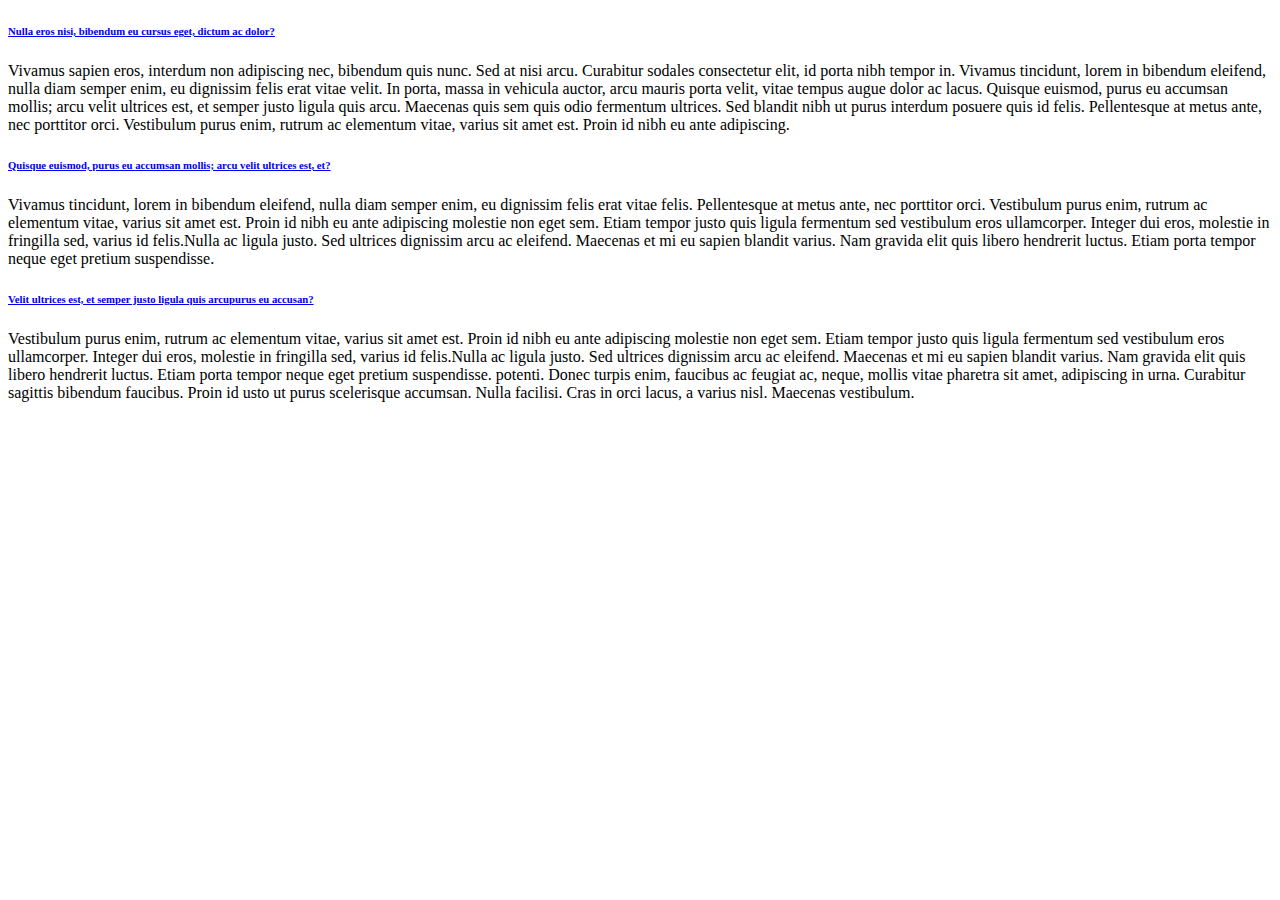
<file: documentation/demos/demo5.html>
<!DOCTYPE html>
<html lang="en">
<head>
	<title>demo5</title>

</head>
<body>
	<h6 class="p0-1"><a href="#">Nulla eros nisi, bibendum eu cursus eget, dictum ac dolor?</a></h6>
									<p>Vivamus sapien eros, interdum non adipiscing nec, bibendum quis nunc. Sed at nisi arcu. Curabitur sodales consectetur elit, id porta nibh tempor in. Vivamus tincidunt, lorem in bibendum eleifend, nulla diam semper enim, eu dignissim felis erat vitae velit. In porta, massa in vehicula auctor, arcu mauris porta velit, vitae tempus augue dolor ac lacus. Quisque euismod, purus eu accumsan mollis; arcu velit ultrices est, et semper justo ligula quis arcu. Maecenas quis sem quis odio fermentum ultrices. Sed blandit nibh ut purus interdum posuere quis id felis. Pellentesque at metus ante, nec porttitor orci. Vestibulum purus enim, rutrum ac elementum vitae, varius sit amet est. Proin id nibh eu ante adipiscing.</p>
									<h6 class="p0-1"><a href="#">Quisque euismod, purus eu accumsan mollis; arcu velit ultrices est, et?</a></h6>
									<p>Vivamus tincidunt, lorem in bibendum eleifend, nulla diam semper enim, eu dignissim felis erat vitae felis. Pellentesque at metus ante, nec porttitor orci. Vestibulum purus enim, rutrum ac elementum vitae, varius sit amet est. Proin id nibh eu ante adipiscing molestie non eget sem. Etiam tempor justo quis ligula fermentum sed vestibulum eros ullamcorper. Integer dui eros, molestie in fringilla sed, varius id felis.Nulla ac ligula justo. Sed ultrices dignissim arcu ac eleifend. Maecenas et mi eu sapien blandit varius. Nam gravida elit quis libero hendrerit luctus. Etiam porta tempor neque eget pretium suspendisse. </p>
									<h6 class="p0-1"><a href="#">Velit ultrices est, et semper justo ligula quis arcupurus eu accusan?</a></h6>
									Vestibulum purus enim, rutrum ac elementum vitae, varius sit amet est. Proin id nibh eu ante adipiscing molestie non eget sem. Etiam tempor justo quis ligula fermentum sed vestibulum eros ullamcorper. Integer dui eros, molestie in fringilla sed, varius id felis.Nulla ac ligula justo. Sed ultrices dignissim arcu ac eleifend. Maecenas et mi eu sapien blandit varius. Nam gravida elit quis libero hendrerit luctus. Etiam porta tempor neque eget pretium suspendisse. potenti. Donec turpis enim, faucibus ac feugiat ac, neque, mollis vitae pharetra sit amet, adipiscing in urna. Curabitur sagittis bibendum faucibus. Proin id usto ut purus scelerisque accumsan. Nulla facilisi. Cras in orci lacus, a varius nisl. Maecenas vestibulum.
</body>
</html>
</file>
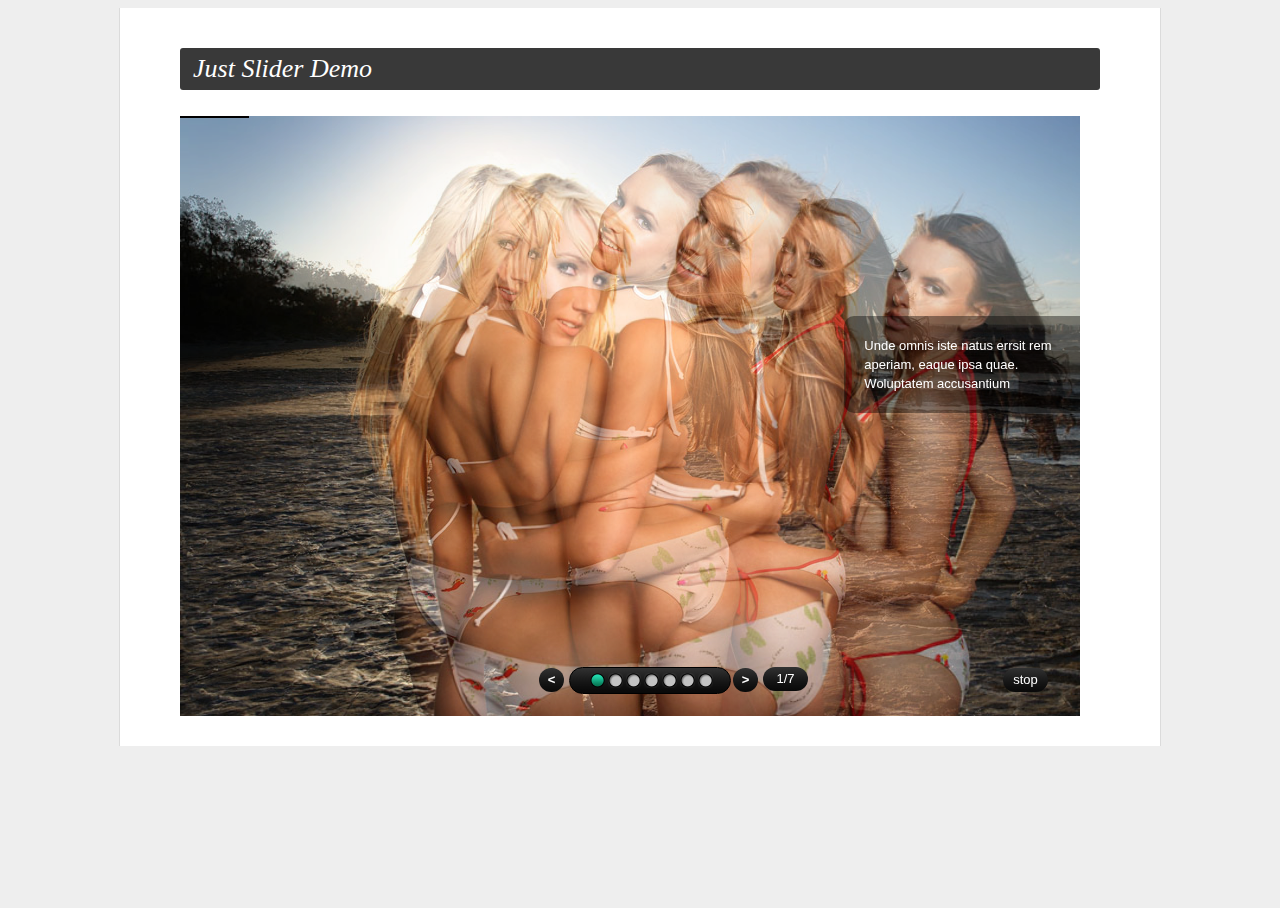
<file: documentation/demos/Just Slider demo.html>
<!DOCTYPE html>
<html lang="en">
<head>
<title>Just Slider Demo</title>
<meta charset="utf-8">
<script type="text/javascript" src="../js/jquery-1.7.min.js" ></script>
<script type="text/javascript" src="js/jquery.easing.1.3.js"></script>
<script type="text/javascript" src="js/tms-0.4.1.js" ></script>
<link rel="stylesheet" href="css/style.css" type="text/css" media="all">
<link rel="stylesheet" href="css/demo.css" type="text/css" media="all">
<link rel="stylesheet" href="css/fonts.css" type="text/css" media="all">

<script type="text/javascript">
  	jQuery(document).ready(function(){
		
			jQuery('.slider')._TMS({
			show:0,
			pauseOnHover:false,
			prevBu:'.prev',
			nextBu:'.next',
			playBu:'.play',
			duration:10000,
			preset:'zoomer',
			pagination:true,//'.pagination',true,'<ul></ul>'
			pagNums:false,
			slideshow:7000,
			numStatus:true,
			banners:'fromRight',// fromLeft, fromRight, fromTop, fromBottom
			waitBannerAnimation:false,
			progressBar:'<div class="progbar"></div>'
		})	
		
	 	}); 
</script>
</head>
<body>
<div id="main">
<div class="inside">
<h2>Just Slider Demo</h2>
        <div id="slide">			  	
							<!-- slider -->
							<div class="slider">
								<ul class="items">
									<li><img src="images/slide-3.jpg" alt="" /><div class="banner"><span>Unde omnis iste natus errsit rem aperiam, eaque ipsa quae. Woluptatem accusantium </span></div></li>
									<li><img src="images/slide-4.jpg" alt="" /><div class="banner"><span>Nearuasi architecto beatae faserse vitaerspiciat kerusler miase lerosnr lertyseras</span></div></li>
									<li><img src="images/slide-1.jpg" alt="" /><div class="banner"><span>Unde omnis iste natus errsit rem aperiam, eaque ipsa quae. Woluptatem accusantium </span></div></li>
									<li><img src="images/slide-2.jpg" alt="" /><div class="banner"><span>Unde omnis iste natus errsit rem aperiam, eaque ipsa quae. Woluptatem accusantium </span></div></li>
									<li><img src="images/slide-5.jpg" alt="" /><div class="banner"><span>Nearuasi architecto beatae faserse vitaerspiciat kerusler miase lerosnr lertyseras.</span></div></li>
									<li><img src="images/slide-6.jpg" alt="" /><div class="banner"><span>Woluptatem accusantium dolor massa astumosto Unde omnis iste natus errsit rem aper</span></div></li>
									<li><img src="images/slide-7.jpg" alt="" /><div class="banner"><span>Unde omnis iste natus errsit rem aperiam, eaque ipsa quae. Woluptatem accusantium </span></div></li>
								</ul>
							</div>	
							<a href="#" class="prev">&lt;</a> <a href="#" class="play"><em>stop</em><span>play</span></a> <a href="#" class="next">&gt;</a>
							<!-- slider end -->	
						</div>		
</div>
</div>
</body>
</html>
</file>
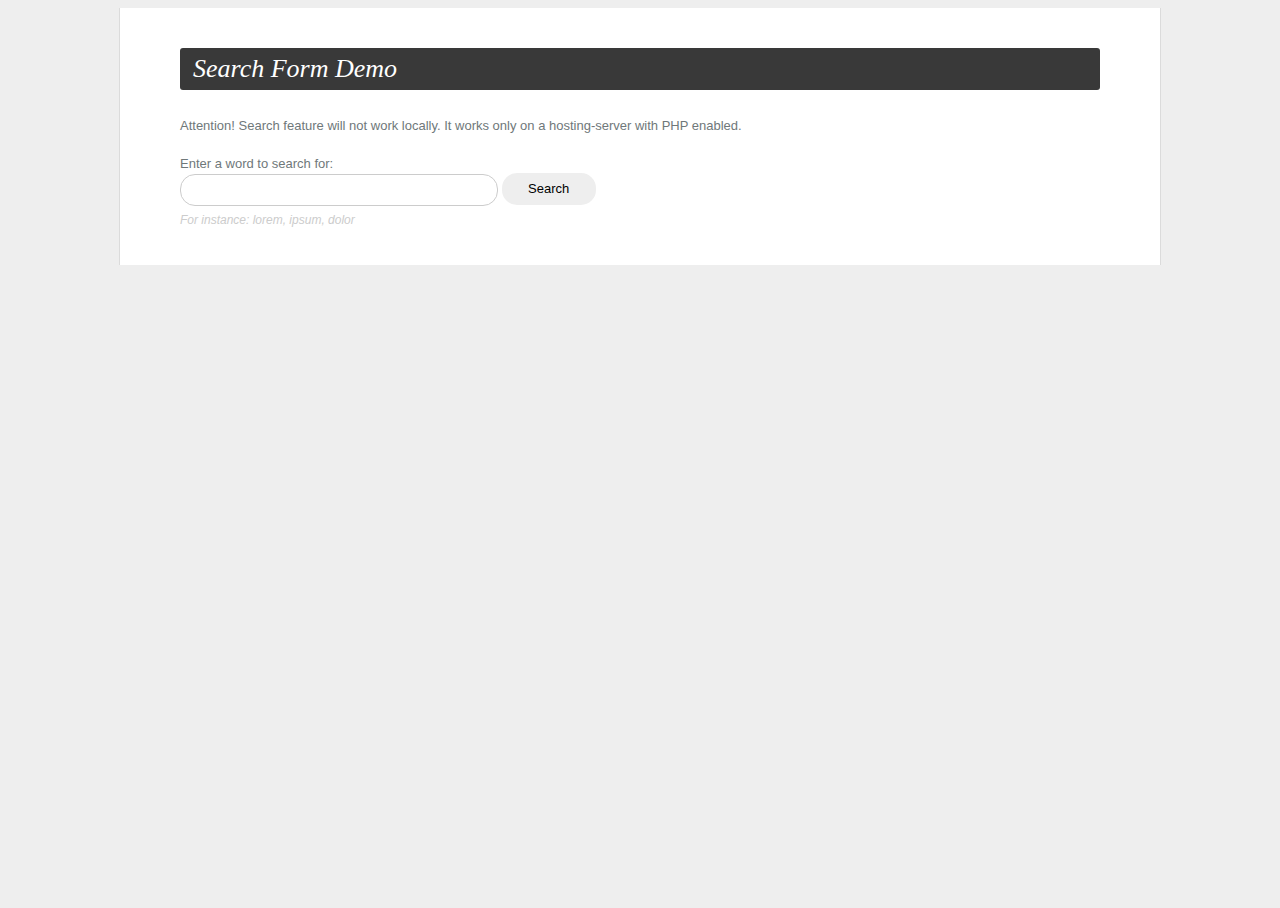
<file: documentation/demos/Search Form demo.html>
<!DOCTYPE html>
<html lang="en">
<head>
<title>Search Form Demo</title>
<meta charset="utf-8">
<script type="text/javascript" src="../js/jquery-1.7.min.js" ></script>
<link rel="stylesheet" href="css/style.css" type="text/css" media="all">
<link rel="stylesheet" href="css/fonts.css" type="text/css" media="all">

</head>
<body>
<div id="main">
<div class="inside">
<h2>Search Form Demo</h2>
          <div class="inner">
		  	<p class="pad">Attention! Search feature will not work locally. It works only on a hosting-server with PHP enabled.</p>
					<span class="word">Enter a word to search for:</span>
					<form id="search" action="search.php" method="GET" accept-charset="utf-8">
					   <input type="text" name="s" />
					   <a onclick="document.getElementById('search').submit()">Search</a>
					</form>			
					<span class="example">For instance: lorem, ipsum, dolor</span>
          </div>
</div>
</div>
</body>
</html>
</file>
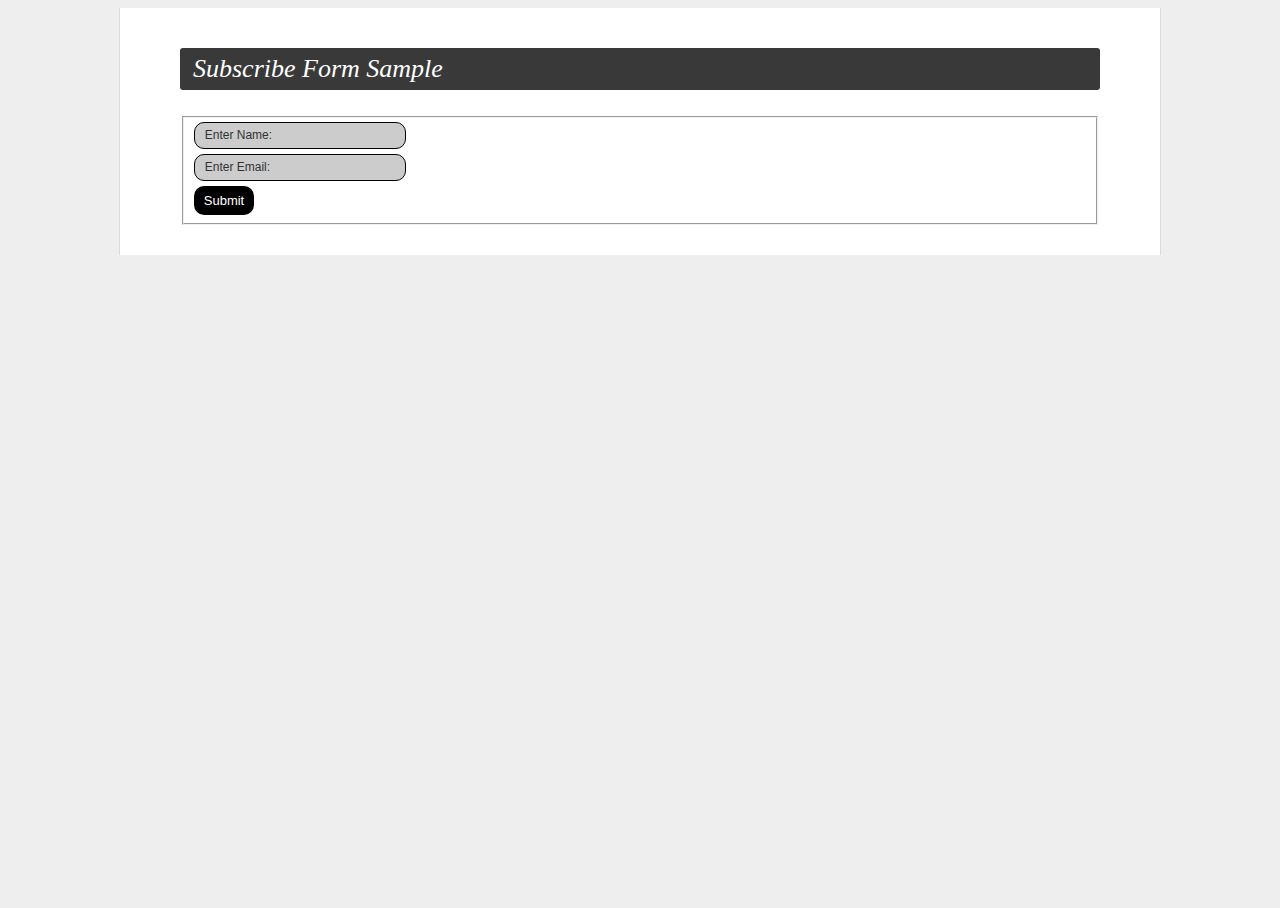
<file: documentation/demos/Subscribe Form demo.html>
<!DOCTYPE html>
<html lang="en">
<head>
<title>Subscribe Form sample</title>
<meta charset="utf-8">
<script type="text/javascript" src="js/jquery.min.js" ></script>
<script type="text/javascript" src="js/sForm.js"></script>
<link rel="stylesheet" href="css/style.css" type="text/css" media="all">
<link rel="stylesheet" href="css/fonts.css" type="text/css" media="all">
</head>
<body>
<div id="main">
<div class="inside">
<h2>Subscribe Form Sample</h2>
          <div class="inner">
		  	<div class="list-pad">
				<form id="subscribe-form">
				  <fieldset>
					<label class="name">
					  <input type="text" value="Enter Name:">
					  <span class="error">*This is not a valid name.</span></label><br>
					<label class="email">
					  <input type="email" value="Enter Email:">
					  <span class="error">*This is not a valid email address.</span></label>
					<br class="clear">
					<div class="btns"><a href="#" class="button" data-type="submit">Submit</a></div>
				  </fieldset>
				</form>
			</div>	
          </div>
</div>
</div>
</body>
</html>
</file>
<file: site/css/ie.css>
/* -----------------for pie------------------- */
#content>ul>li>div>div{position: relative; behavior: url(js/PIE.htc); }
#splashMenu>li>em, .closeBtn>strong{position: absolute; behavior: url(js/PIE.htc); }
</file>
<file: documentation/demos/css/style.css>
/* Getting the new tags to behave
---------------------------------------- */
article, aside, audio, canvas, command, datalist, details, embed, figcaption, figure, footer, header, hgroup, keygen, meter, nav, output, progress, section, source, video{ display: block; }
mark, rp, rt, ruby, summary, time{ display: inline }


/* Global properties
---------------------------------------- */
body { 
	background:#eee; 
	font-family:Arial, Helvetica, sans-serif;
	font-size:100%; 
	line-height:1.1875em;
	color:#6f787a;
	}
html { min-width:980px;}
html, body { height:100%;}

#main {
	height:auto;
	margin: 0 auto;
	padding:30px;
	position: relative;
	width: 980px;
	font-size:.8125em;
	background:#fff;
	border-right:1px solid #dbdbdb;
	border-left:1px solid #dbdbdb;
	}
	#main .inside {
		padding:10px 30px 0;
		}
	
.menu {
	padding:0px 0 10px 0px
}


.pad {
	margin-top:20px;
}
.pad1 {
	margin-top:90px;
}
a {
	color:#017c9a; 
	outline:none;
	}
a:hover{
	text-decoration:none;
	}
strong {
	color:#393939;
	}
em {
	
	}

ul {
	list-style-type:square;
	list-style-position:outside;
	margin:0 0 1.5em 1.5em;
	}
ul li {
	padding-bottom:.5em;
	}

ol {
	list-style-type:decimal;
	margin:.5em 0 1.5em 1.5em;
	}
	ol li {
		padding-bottom:.5em;
		}
		ol li ul {
			padding:.5em 0 0 0;
			margin-bottom:0;
			}
			ol li ul li:last-child {
				padding-bottom:0;
				}
.fonts {
	font-size:22px;
	font-family:"Times New Roman", Times, serif;
	color:#393939;
}
	.fonts ol, .fonts code {
		font-size:13px; 
		font-family:Arial, Helvetica, sans-serif;
	}
	.fonts ol {
		color:#6f787a;
	}
/* Left & Right alignment */

.fleft { float:left;}
.fright { float:right;}
.clear { clear:both;}

.alignright { text-align:right;}
.aligncenter { text-align:center;}

.wrapper { 
	width:100%;
	overflow:hidden;
	}

.extra-wrap { 
	overflow:hidden;
	}






/* Header
---------------------------------------- */
#header {
	text-align:center;
	border-bottom:1px solid #dbdbdb;
	}
	#header h1 {
		padding:1em 0 .5em 0;
		}




/* Content
---------------------------------------- */
#content {
	padding:40px 0 40px 0;
	}
	

article {
	padding-bottom:50px;
	}
	article .inner {
		padding:0 0 0 14px;
		}
pre, code, samp, kbd, var{font:100% mono-space,monospace;}
pre{
	margin:0;
	padding:10px;
	overflow:auto;
	background:#fff;
	border:1px dashed #000
	}
.code {
	background:#eee;
	padding:10px;
}



/* Paragraph */
p {margin-bottom:1.5em;}
	
	


/* Footer
---------------------------------------- */
#footer {
	text-align:center;
	font-size:10px;
	text-transform:uppercase;
	color:#666;
	background:#eee;
	}
	#footer .inside {
		padding:20px 0 20px 0;
		}


/* Forms
---------------------------------------- */
#form1 {
	
}
	#form1 input, #subscribe-form input {
		 border:1px solid #000;
		 border-radius:10px;
		 background:#CCC;
		 color:#333;
		 -moz-border-radius:10px;
		 -webkit-border-radius:10px;
		 font-size:12px;
		 line-height:1.2307em;
		 padding:5px 0 5px 10px;
		 width:200px;
		 outline:none;		 
		 box-shadow:none;
	}
	#form1 textarea {
		 border:1px solid #000;
		 border-radius:10px;
		 background:#CCC;
		 color:#333;
		 -moz-border-radius:10px;
		 -webkit-border-radius:10px;
		 font-size:12px;
		 line-height:1.2307em;
		 padding:5px 0 5px 10px;
		 width:300px;
		 height:100px;
		 overflow:auto;
		 outline:none;
	}
	#form1 label, #subscribe-form label {
		display:inline-block;
		min-height:30px;
	}
	#form1 .error, #form1 .empty {
		display:none;
		font-size:10px;
		color:#F00
	}
	#subscribe-form .error {
		display:block;
		overflow:hidden;
		height:0px;
		font-size:10px;
		color:#F00;
		
		-webkit-transition: all 0.3s ease-out; 
		-moz-transition: all 0.3s ease-out; 
		-o-transition: all 0.3s ease-out; 
		transition: all 0.3s ease-out;
	}
	#subscribe-form label.invalid .error {
		height:19px;
	}
	.btns a{
		display:inline-block;
		padding:5px 10px;
		background:#000;
		margin-right:20px;
		text-decoration:none;
		color:#fff;
		border-radius:10px;
		-moz-border-radius:10px;
		 -webkit-border-radius:10px;
	}
		.btns a:hover {
			background:#333;
		}


/* Form defaults */
input, select, textarea { 
	font-family:Arial, Helvetica, sans-serif;
	font-size:1em;
	vertical-align:middle;
	font-weight:normal;
	}

/*==========================================*/

#search input[type="text"] {
    background: none repeat scroll 0 0 #FFFFFF;
    border: 1px solid #CCCCCC;
    border-radius: 15px 15px 15px 15px;
    font-size: 13px;
    height: 14px;
    line-height: 14px;
    outline: medium none;
    padding: 8px;
    width: 300px;
}

#search a {
    background: none repeat scroll 0 0 #EEEEEE;
    border-radius: 15px 15px 15px 15px;
    color: #000000;
    cursor: pointer;
    display: inline-block;
    font-size: 13px;
    line-height: 18px;
    padding: 7px;
    text-align: center;
    width: 80px;
}

#search a:hover {
				transition: all ease 0.5;
				-webkit-transition: all ease 0.5s;
				-o-transition: all ease 0.5;
				-moz-transition: all ease 0.5;
				-ms-transition: all ease 0.5;
				background:#000;
				color:#fff;
			}
			
.example {
    color: #CCCCCC;
    display: inline-block;
    font-size: 12px;
    font-style: italic;
    padding: 5px 0;
}
</file>
<file: documentation/demos/css/fonts.css>
@charset "utf-8";
/* CSS Document */


h1,h2,h3,h4,h5,h6{
  font-weight:700;
  padding:0;
	color:#393939;
}
h1{
  font-size:3em;
	line-height:1.2em;
  margin:0 0 0.75em;
	font-weight:normal;
	font-family:Georgia, "Times New Roman", Times, serif;
	font-style:italic;
	text-shadow:1px 1px 2px rgba(0, 0, 0, .3);
}
h2{
  font-size:2em;
	line-height:1.2em;
  margin:0 0 1em;
	font-family:"Times New Roman", Times, serif;
	font-style:italic;
	font-weight:normal;
	background:#393939;
	color:#fff;
	padding:.2em 0 .2em .5em;
	border-radius:3px;
}
	h2 a {
		color:#000;
		text-decoration:none;
		}
h3{
  font-size:24px;
	line-height:1.2em;
	font-family:"Times New Roman", Times, serif;
	font-weight:normal;
  margin:0 0 .75em;
}
	h3 strong {
		font-weight:normal
	}
h4{
  font-size:1em;
  margin:0 0 .2em;
}
h5{
  font-size:0.8333em;
  margin:0 0 1em;
}
h6{
  font-size:0.666em;
  margin:0 0 2.25em;
}
</file>
<file: documentation/demos/css/countdown/demo.css>
.counter_pos {margin:70px auto; width:545px; border:1px solid #CCC; background:#EEE; padding:10px; border-radius:5px}
.counter_pos1 {margin:20px auto; width:525px; }
.cntSeparator {font-size: 50px;margin: 24px 0px;color: #000; font-family:Georgia, "Times New Roman", Times, serif;}
.counter_desc{ position:relative; overflow:hidden; font-size:16px; font-weight:bold; line-height:1.2em; padding:5px 0 0 15px;}
.counter_desc div{ width:104px; text-align:center; float:left;}
.counter_desc .days {margin-left:10px;}
.counter_desc .hours {margin-left:45px;}
.counter_desc .minutes {margin-left:23px;}
.counter_desc .seconds {margin-left:12px;}
</file>
<file: documentation/demos/css/demo.css>
/*--------- slider ---------*/
#slide { height:600px; width:900px; position:relative; overflow:hidden; z-index:2}

.slider {
	width:900px;
	margin:0 auto;
	position:relative;
	z-index:2
}
.items {
	display:none;
}

.pagination {
		position:absolute;
		top:551px;
		left:369px;
		display:inline-block;
		height:20px;
		width:140px;
		border:1px solid #000;
		background:url(../images/pagination-bg.gif) left top repeat-x;
		border-radius:15px;
		-moz-border-radius:15px;
		-webkit-border-radius:15px;
		padding:5px 0 0 20px;		
		z-index:60;
	}
	.pagination li {
		float:left;
		padding:0 3px 0 0;
		font-size:0;
		line-height:0;
		margin:0;
		color:#252525;
		background:none !important;
	}
		.pagination a {
			display:block;
			width:15px;
			height:15px;
			background:url(../images/pagination-a-bg.gif) left 0px no-repeat;
			font-size:0;
			line-height:0;
			text-decoration:none;
		}
			.pagination li.current a {
				background:url(../images/pagination-a-active.gif) left 0px no-repeat;
			}

.prev {
	display:block;
	width:25px;
	height:22px;
	background:url(../images/pagination-bg.gif) left top repeat-x;
	position:absolute;
	z-index:15;
	border-radius:15px;
	-moz-border-radius:15px;
	-webkit-border-radius:15px;
	top:552px;
	left:359px;
	padding:2px 0 0 0;
	font-weight:bold;
	text-align:center;
	color:#fff;
	text-decoration:none;
}
	.prev:hover {
		color:#999
	}
.next {
	display:block;
	width:25px;
	height:22px;
	background:url(../images/pagination-bg.gif) left top repeat-x;
	position:absolute;
	z-index:15;
	border-radius:15px;
	-moz-border-radius:15px;
	-webkit-border-radius:15px;
	top:552px;
	left:553px;
	padding:2px 0 0 0;
	font-weight:bold;
	text-align:center;
	color:#fff;
	text-decoration:none;
}
	.next:hover {
		color:#999
	}
	
.play {
	display:block;
	width:45px;
	height:22px;
	background:url(../images/pagination-bg.gif) left top repeat-x;
	position:absolute;
	z-index:15;
	border-radius:15px;
	-moz-border-radius:15px;
	-webkit-border-radius:15px;
	top:552px;
	left:823px;
	padding:2px 0 0 0;
	text-align:center;
	color:#fff;
	text-decoration:none;
}
	.play span {
		display:none;
	}
	.play em {
		font-style:normal;
		display:block;
	}
.paused span {
	display:block;
}
.paused em {
	display:none;
}
.banner{
	width:260px;
	overflow:hidden;
	position:absolute;
	top:200px;
	color:#fff;
	right:0px;
	z-index:15;
	background:url(../images/png.png) left top repeat;
	padding:0px;
	border-radius:10px 0 0 10px;
	-moz-border-radius:10px 0 0 10px;
	-webkit-border-radius:10px 0 0 10px;
}
	.banner span {
		display:block;
		padding:20px;
	}

.progbar {
	background:#000;
	width:100%;
	height:2px;
	position:absolute;
	top:0px;
	left:0px;
	z-index:999;
}
.numStatus {
	display:block;
	width:45px;
	height:22px;
	background:url(../images/pagination-bg.gif) left top repeat-x;
	position:absolute;
	z-index:15;
	border-radius:15px;
	-moz-border-radius:15px;
	-webkit-border-radius:15px;
	top:551px;
	left:583px;
	padding:2px 0 0 0;
	text-align:center;
	color:#fff;
	text-decoration:none;
}
/*-------- end slider -----------*/

.col-1 {
	float:left;
	width:400px;
	padding-right:50px
}
* + html .min {
	min-height:45px;
}
.col-2 {
	float:left;
	width:400px;
}
/*-------- end preset -------*/
</file>
<file: site/css/style.css>
@import "reset.css";
@import "jquery.fancybox-1.3.4.css";
@import "grid.css";
/* Getting the new tags to behave */
article,aside,audio,canvas,command,datalist,details,embed,figcaption,figure,footer,header,hgroup,keygen,meter,nav,output,progress,section,source,video {
display:block;
}
mark,rp,rt,ruby,summary,time {
display:inline;
}
/*global*/
body {
position:absolute;
font:10px/17px Arial, sans-serif;
color:#878184;
min-width: 960px;
min-height:900px;
width:100%;
height:100%;
overflow:hidden;
z-index:1;
}
body p a {
text-decoration:none;
}
body p a:hover {
text-decoration:underline;
}
h1 {
position: relative;
margin: 31px 0 0 27px;
}
h1>a{
position:relative;
display:inline-block;
text-indent: 100%;
white-space: nowrap;
overflow: hidden;
width: 379px;
height: 43px;
background: url(../images/logo.png) 0 no-repeat;
}
h2 {
font: 900 25px/27px 'Orbitron', serif;
color: #fff;
text-transform: uppercase;
padding-bottom: 21px;
}
h3 {
font-weight: normal;
color: #fff;
text-transform: uppercase;
padding-bottom: 10px;
}
p {
text-transform: uppercase;
padding-bottom: 28px;
}
#glob {
position:absolute;
width:100%;
height:100%;
overflow:hidden;
z-index:2;
}
.spinner {
position:fixed;
left:0px;
top:0px;
width:100%;
height:100%;
z-index:9999;
background:url( "../images/ajax-loader.gif") 50% 50% no-repeat #080105;
}
#bgStretch {
z-index:1;
}
#bgStretch>img {
background: #080105; 
}
header, footer{
position:absolute;
width:100%;
z-index:100;
}
/*header*/
header{
top:0px;
height: 76px;
}
/*end header*/
/*footer*/
footer {
bottom:0px;
height:39px;
background: #000;
}
footer p {
position: relative;
font: 900 13px/1.2em 'Orbitron', serif;
color: #fff;
text-transform: uppercase;
float: right;
display: inline-block;
margin: 11px 13px 0 0;
}
footer p>span{
position: relative;
display: inline-block;
width: 24px;
}
footer p a{
color: #e4027e;
font-weight: 900;
}
/*footer menu*/
.menu {
position: relative;
display: inline-block;
margin-left: 16px;
}
#menu>li {
display: inline-block;
position: relative;
margin-right: 14px;
}
#menu>li:first-child {
display: none;
}
#menu>li>a{
position: relative;
display: inline-block;
font: 900 13px/17px 'Orbitron', serif;
text-transform: uppercase;
overflow: hidden;
height: 17px;
margin: 12px 0;
}
#menu>li>a>span{
position: relative;
display: block;
color: #fff;
height: 39px;
}
#menu>li>a>span:first-child+span{
color: #fea004;
}
.submenu_1, .submenu_2 {
position:absolute;
z-index:9100;
width: 100px;
left: -10px;
top: -96px;
background: #000;
padding: 14px 0 10px 10px;
}
.submenu_1 li {
position:relative;
display: block;
}
.submenu_1 a {
position:relative;
display: inline-block;
font: 900 10px/12px 'Orbitron', serif;
text-transform: uppercase;
color: #fff;
-webkit-transition: color 0.4s ease-out;
-moz-transition: color 0.4s ease-out;
-o-transition: color 0.4s ease-out;
-ms-transition: color 0.4s ease-out;    
transition: color 0.4s ease-out;
}
.submenu_1 li>a:hover,.submenu_1 li.sfHover>a{
color:#04aadc;
}
.submenu_2 {
left: 104px;
top: -14px;
}
.submenu_1, .submenu_2 {
display: none;
}
/*end menu*/
/*end footer*/
/* splash menu */
.splashMenu {
position: relative;
display: inline-block;
width: 940px;
height: 621px;
}
#splashMenu>li {
position: absolute;
display: inline-block;
width: 300px;
height: 300px;
border-radius: 10px;
-moz-border-radius: 10px;
-webkit-border-radius: 10px;
text-align: center;
overflow: hidden;
}
#splashMenu>li>em,#splashMenu>li>em>span{
position: absolute;
width: 100%;
height: 100%;
top: 0;
left: 0;
border-radius: 10px;
-moz-border-radius: 10px;
-webkit-border-radius: 10px;
overflow: hidden;
background: url(../images/submenu_bg.png);
z-index: 4;
}
#splashMenu>li.right {
padding-right: 0;
}
#splashMenu>li:first-child {
display: none;
}
#splashMenu>li:first-child+li {
top: 0;
left: 0;
}
#splashMenu>li:first-child+li+li {
top: 0;
left: 320px;
}
#splashMenu>li:first-child+li+li+li {
top: 0;
left: 640px;
}
#splashMenu>li:first-child+li+li+li+li {
top: 319px;
left: 0;
}
#splashMenu>li:first-child+li+li+li+li+li {
top: 319px;
left: 320px;
}
#splashMenu>li:first-child+li+li+li+li+li+li {
top: 319px;
left: 640px;
}
#splashMenu>li:first-child+li>em {
background: url(../images/menu_bg_1.png) center no-repeat;
}
#splashMenu>li:first-child+li+li>em {
background: url(../images/menu_bg_2.png) center no-repeat;
}
#splashMenu>li:first-child+li+li+li>em {
background: url(../images/menu_bg_3.png) center no-repeat;
}
#splashMenu>li:first-child+li+li+li+li>em {
background: url(../images/menu_bg_4.png) center no-repeat;
}
#splashMenu>li:first-child+li+li+li+li+li>em {
background: url(../images/menu_bg_5.png) center no-repeat;
}
#splashMenu>li:first-child+li+li+li+li+li+li>em {
background: url(../images/menu_bg_6.png) center no-repeat;
}
#splashMenu>li>a{
position: relative;
display: block;
width: 100%;
height: 100%;
overflow: hidden;
margin: 0 17px 0 0;
z-index: 10;
}
#splashMenu>li>a>strong{
position: relative;
display: block;
font: 900 25px/1.2em 'Orbitron', serif;
text-transform: uppercase;
overflow: hidden;
color: #fff;
margin-top: 233px;
}
#splashMenu .submenu_1, #splashMenu .submenu_2 {
position:absolute;
display: inline-block;
z-index:9100;
width: 116px;
left: 93px;
top: 109px;
padding: 0;
background: none;
}
#splashMenu .submenu_1 li {
position:relative;
display: block;
margin-bottom: 8px;
}
#splashMenu .submenu_1 a {
position:relative;
display: inline-block;
font: 12px/1.2em Arial, serif;
text-transform: uppercase;
color: #fff;
-webkit-transition: color 0.4s ease-out;
-moz-transition: color 0.4s ease-out;
-o-transition: color 0.4s ease-out;
-ms-transition: color 0.4s ease-out;    
transition: color 0.4s ease-out;
}
#splashMenu .submenu_1 li>a:hover,#splashMenu .submenu_1 li.sfHover>a{
color:#01c3fd;
}
#splashMenu .submenu_2 {
left: 104px;
top: -14px;
}
#splashMenu .submenu_1, #splashMenu .submenu_2 {
display: none;
}
/* end splash menu*/
/*pages*/
#content {
position:relative;
width:940px;
height: 621px;
margin: 26px auto;
z-index: 50;
}
#content>ul {
width:100%;
}
#content>ul>li:first-child{
background: none;
height: 100%;
}
#content>ul>li:first-child>div>div{
background: none;
height: 100%;
}
#content>ul>li {
position:absolute;
width:100%;
background: none;
}
#content>ul>li>div>div{
height: 601px;
overflow: hidden;
background: url(../images/content_bg.png);
border-radius: 20px;
-moz-border-radius: 20px;
-webkit-border-radius: 20px;
}
.readMore {
position: relative;
display: inline-block;
font: 900 13px/15px 'Orbitron', serif;
color: #fff;
text-transform: uppercase;
padding: 11px 14px;
border-radius: 5px;
-moz-border-radius: 5px;
-webkit-border-radius: 5px;
background: #4c92fc;
}
.readMore.bg2{
background: #e4027e;
}
.readMore.bg3{
background: #c10ff1;
}
.readMore:hover {
text-decoration: none;
}
.closeBtn{
position: absolute;
display: inline-block;
top: -57px;
right: 0px;
width: 39px;
height: 39px;
overflow: hidden;
z-index: 100;
}
.closeBtn>span{
position: relative;
display: inline-block;
width: 22px;
height: 22px;
padding: 8px 9px;
background: url(../images/close_icon.png) center no-repeat;
z-index: 10;
}
.closeBtn>strong{
position: absolute;
top: 0;
left: 0;
width: 100%;
height: 100%;
border-radius: 20px;
-moz-border-radius: 20px;
-webkit-border-radius: 20px;
background: #e4027e;
}
.list1{
margin-top: -2px;
}
.list1>li{
background: url(../images/hline.jpg) 0 bottom repeat-x;
padding-bottom: 9px;
margin-bottom: 15px;
}
.list1>li.last{
background: none;
margin-bottom: 0;
padding-bottom: 0;
}
.list1>li>p{
padding-bottom: 10px;
}
.list1>li>p>strong{
color: #fff;
font-weight: 700;
font-size:  11px;
}
.list2{
margin-top: -3px;
}
.list2>li{
position: relative;
margin-bottom: 9px;
}
.list2>li>img{
float: left;
margin-right: 20px;
}
.list2>li>:first-child+p{
padding-top: 4px;
font-size: 11px;
padding-bottom: 18px;
}
.list2>li>:first-child+p+p{
padding-bottom: 22px;
}
.list2>li>p>strong{
font-weight: 700;
color: #fff;
}
.list2.type2{
margin-top: -5px;
}
.list2.type2>li{
margin-bottom: -3px;
}
.list2.type2>li>img{
margin-top: 5px;
}
.list3{
margin-top: 4px;
}
.list3>li{
position: relative;
display: inline-block;
width: 167px;
height: 226px;
margin: 0 27px 30px 0;
background: url(../images/list_bg.png);
}
.list3>li.right{
margin-right: 0;
}
.list3>li>a{
position: relative;
display: inline-block;
width: 147px;
height: 155px;
overflow: hidden;
margin: 10px 10px 0;
}
.list3>li>h3{
padding: 15px 5px 0 9px;
}
.list3>li>p{
padding: 0 5px 0 9px;
}
.list4{
margin-top: 4px;
}
.list4>li{
position: relative;
display: inline-block;
width: 272px;
margin: 0 27px 15px 0;
}
.list4>li.right{
margin-right: 0;
}
.list4>li.bottom{
margin-bottom: 0;
}
.list4>li>a{
position: relative;
display: block;
width: 272px;
height: 144px;
margin-bottom: 15px;
}
.list4>li.bottom>p{
padding-bottom: 7px;
}
.list4>li>p>span{
color: #fff;
}
/*scroll*/
.scroll{
float:left;
}
.outside .scroll, .outside2 .scroll{
width: 240px;
height:440px;
margin-bottom: 22px;
}
.outside2 .scroll{
width: 876px;
height:473px;
}
.scroll-btns, .outside2 .scroll-btns{
position: absolute;
bottom: 37px;
right: 28px;
z-index: 200;
width: 50px;
display: inline-block;
float: right;
}
.outside2 .scroll-btns {
top: 32px;
right: 32px;
}
.btndown, .btnup{
display: inline-block;
position: relative;
width: 20px;
height: 13px;
margin: 2px 0;
}
.btndown{
background: url(../images/arrow_down.png) center bottom no-repeat;
margin-bottom: 2px;
}
.btnup{
background: url(../images/arrow_up.png) center top no-repeat;
margin: 2px 5px 0 0;
}
/*end scroll*/
.sitem_over {
position:absolute;
background:url( '../images/pic_bg_over.png');
z-index:2;
width:100%;
height:100%;
display:none;
overflow: hidden;
}
.sitem_over>strong {
position:relative;
background:url( '../images/icon_zoom.png') center no-repeat;
width: 100%;
height: 100%;
display: block;
}
/*PADDINGS*/
.pad1 {
padding: 26px 20px 0 30px;
}
.pad2 {
padding-bottom: 18px;
}
.pad3 {
padding-bottom: 10px;
}
.pad4 {
padding-bottom: 17px;
}
.pad5 {
padding-top: 7px;
}
.mar1{
margin: 4px 0 25px;
}
.mar2{
margin: -3px 0 22px;
}
.color2{
color: #e4027e;
}
.color3{
color: #c10ff1;
}
.color4{
color: #4c92fc;
}
.color5{
color: #fea004;
}
.color6{
color: #c10ff1;
}
.color7{
color: #fff;
}
.width1{
display: inline-block;
width: 90px;
}
/*additional classes*/
.wrapper {
width:100%;
overflow:hidden;
}
a {
text-decoration:none;
}
a.und,.und a {
text-decoration:underline;
}
a.und:hover,.und a:hover {
text-decoration:none;
}
.nopad {
padding:0;
}
.clear {
clear:both;
line-height:0;
}
/*google map*/
.google_map{
position:  relative;
overflow: hidden;
border-radius: 0px;
width: 240px;
height: 310px;
border: none;
box-shadow: none;
background-color: #080105;
background-image: url(../images/ajax-loader.gif);
background-repeat: no-repeat;  
background-position: 50%;
margin: 3px 0 22px;
}
/*end google map*/
/* Forms*/
#form1 {
position: relative;
margin: 3px 0 0 1px;
height: 516px;
}
#form1 input,
#form1 textarea {
position: relative;
background: #211b1e;
border: none;
color:#8c8a8c;
padding: 11px 13px;
text-transform: uppercase;
width: 321px;
outline:none;
box-shadow:none;
}
#form1 textarea {
width: 533px;
height: 269px;
overflow:auto;
resize: none;
}
#form1 label {
display:inline-block;
min-height: 46px;
position: relative;
width: 347px;
}
#form1 .success{
position: absolute;
top: 0px;
left: 0;
text-align: center;
text-transform: uppercase;
color:#8c8a8c;
background: #211b1e;
width: 347px;
z-index: 50;
height: 71px;
padding-top: 56px;
}
#form1 .error, #form1 .empty {
text-align: left;
display:none;
font-size:10px;
color: #e4027e;
margin-left: 353px;
margin-top: -35px;
position: absolute;
width: 190px;
}
#form1 .message .error, #form1 .message .empty{
margin-left: 0;
margin-top: -1px;
}
fieldset{
height: 210px;
}
.btns{
padding: 31px 10px 0 0;
position: relative;
float: right;
}
.btns a{
display:inline-block;
margin-left: 20px;
}
/* Form defaults */
input, select, textarea {
font: normal 10px/12px Arial, sans-serif;
vertical-align:middle;
}
/*end forms*/
</file>
